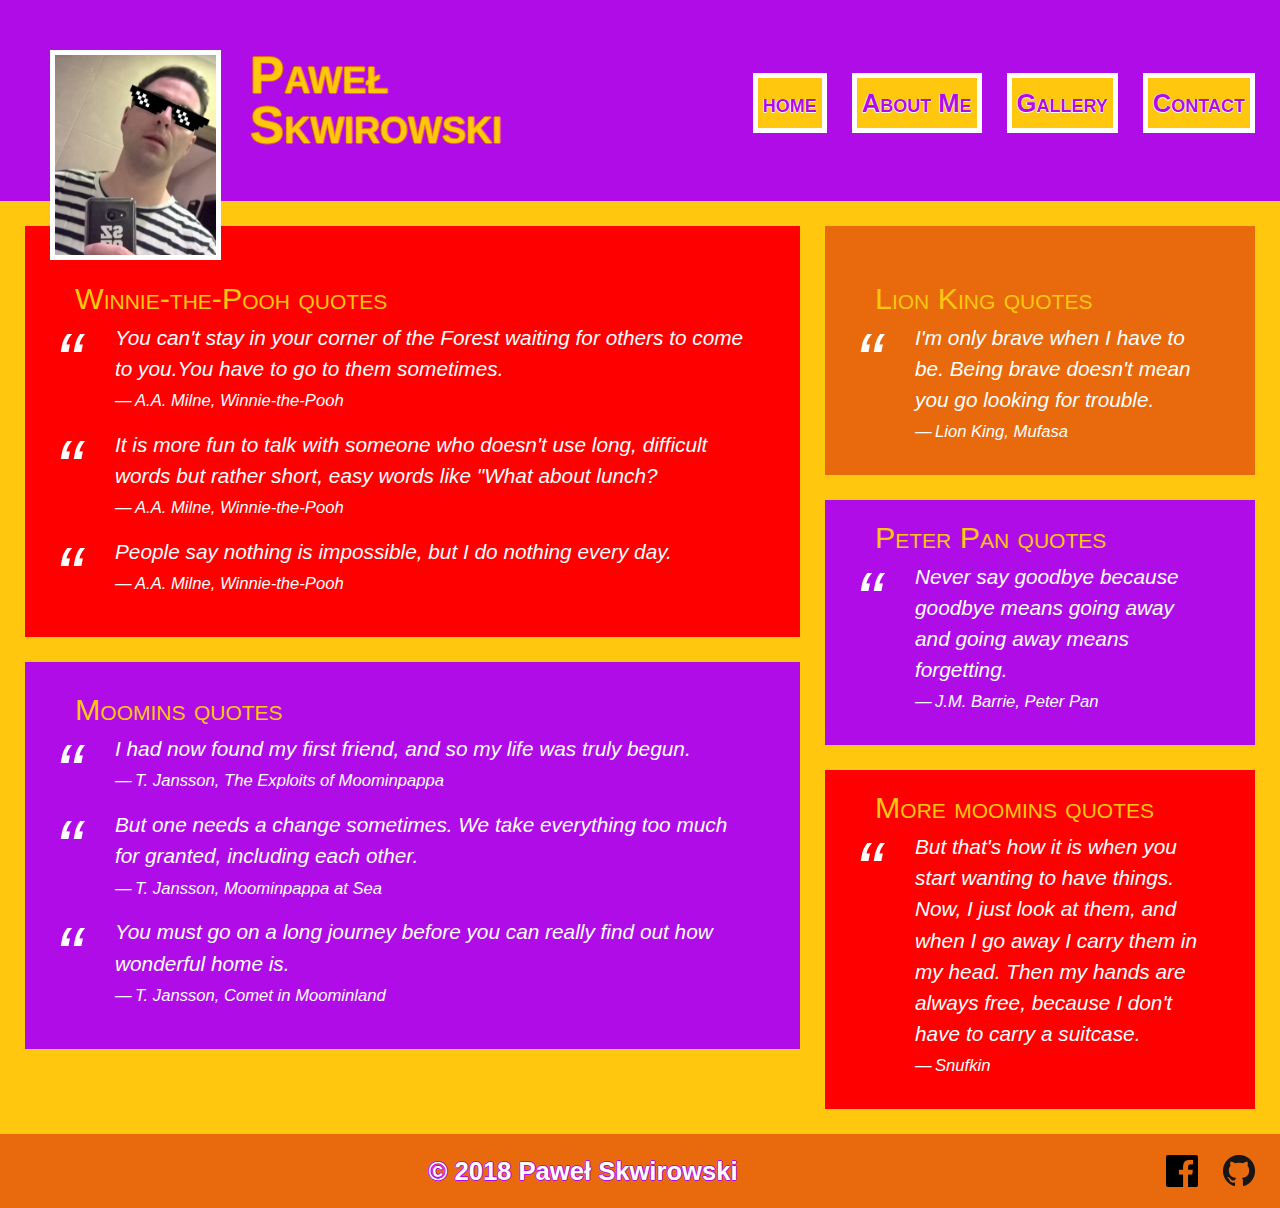
<file: 01 - Static page/index.html>
<!DOCTYPE html>
<html lang="en">
<head>
    <meta charset="UTF-8">
    <title>Welcome to Paul's Site</title>
    <link rel="stylesheet" type="text/css" href="_css/main.css">
</head>
<body>
    <header id="pageHeader">
        <div id="pageBanner"><img src="_images/header.png" alt="Page Banner"></div>
        <h1>Paweł<br>Skwirowski</h1>
        <nav id="mainNav">
            <h2>Site navigation</h2>
            <ul>
                <li><a href="contact.html">Contact</a></li>
                <li><a href="gallery.html">Gallery</a></li>
                <li><a href="about_me.html">About Me</a></li>
                <li><a href="index.html">home</a></li>
            </ul>
        </nav>
    </header>

    <main>
        <section id="content">
            <div>
                <h2>Winnie-the-Pooh quotes</h2>
                    <blockquote>You can't stay in your corner of the Forest waiting for others to come to you.You have to go to them sometimes.
                        <cite class="author">A.A. Milne, Winnie-the-Pooh</cite>
                    </blockquote>
                    <blockquote>It is more fun to talk with someone who doesn't use long, difficult words but rather short, easy words like "What about lunch?
                        <cite class="author">A.A. Milne, Winnie-the-Pooh</cite>
                    </blockquote>
                    <blockquote>People say nothing is impossible, but I do nothing every day.
                        <cite class="author">A.A. Milne, Winnie-the-Pooh</cite>
                    </blockquote>
            </div>
            <div>
                <h2>Moomins quotes</h2>
                    <blockquote>I had now found my first friend, and so my life was truly begun.
                        <cite class="author">T. Jansson, The Exploits of Moominpappa</cite>
                    </blockquote>
                    <blockquote>But one needs a change sometimes. We take everything too much for granted, including each other.
                        <cite class="author">T. Jansson, Moominpappa at Sea</cite>
                    </blockquote>
                    <blockquote>You must go on a long journey before you can really find out how wonderful home is.
                        <cite class="author">T. Jansson, Comet in Moominland</cite>
                    </blockquote>
            </div>
        </section>
    </main>
    <aside>
        <section id="preview">
            <div>
                <h2>Lion King quotes</h2>
                    <blockquote>I'm only brave when I have to be. Being brave doesn't mean you go looking for trouble.
                        <cite class="author">Lion King, Mufasa</cite>
                    </blockquote>
            </div>
            <div>
                <h2>Peter Pan quotes</h2>
                <blockquote>Never say goodbye because goodbye means going away and going away means forgetting.
                    <cite class="author">J.M. Barrie, Peter Pan</cite>
                </blockquote>
            </div>
            <div>
                <h2>More moomins quotes</h2>
                <blockquote>But that's how it is when you start wanting to have things. Now, I just look at them, and when I go away I carry them in my head. Then my hands are always free, because I don't have to carry a suitcase.
                    <cite class="author">Snufkin</cite>
                </blockquote>
            </div>
        </section>
    </aside>
    <footer id="pageFooter">
        <a target="_blank" href="https://github.com/skwirowski"></a>
        <a target="_blank" href="https://www.facebook.com/"></a>
        <p class="notice">&copy; 2018 Paweł Skwirowski</p>
    </footer>

</body>
</html>
</file>
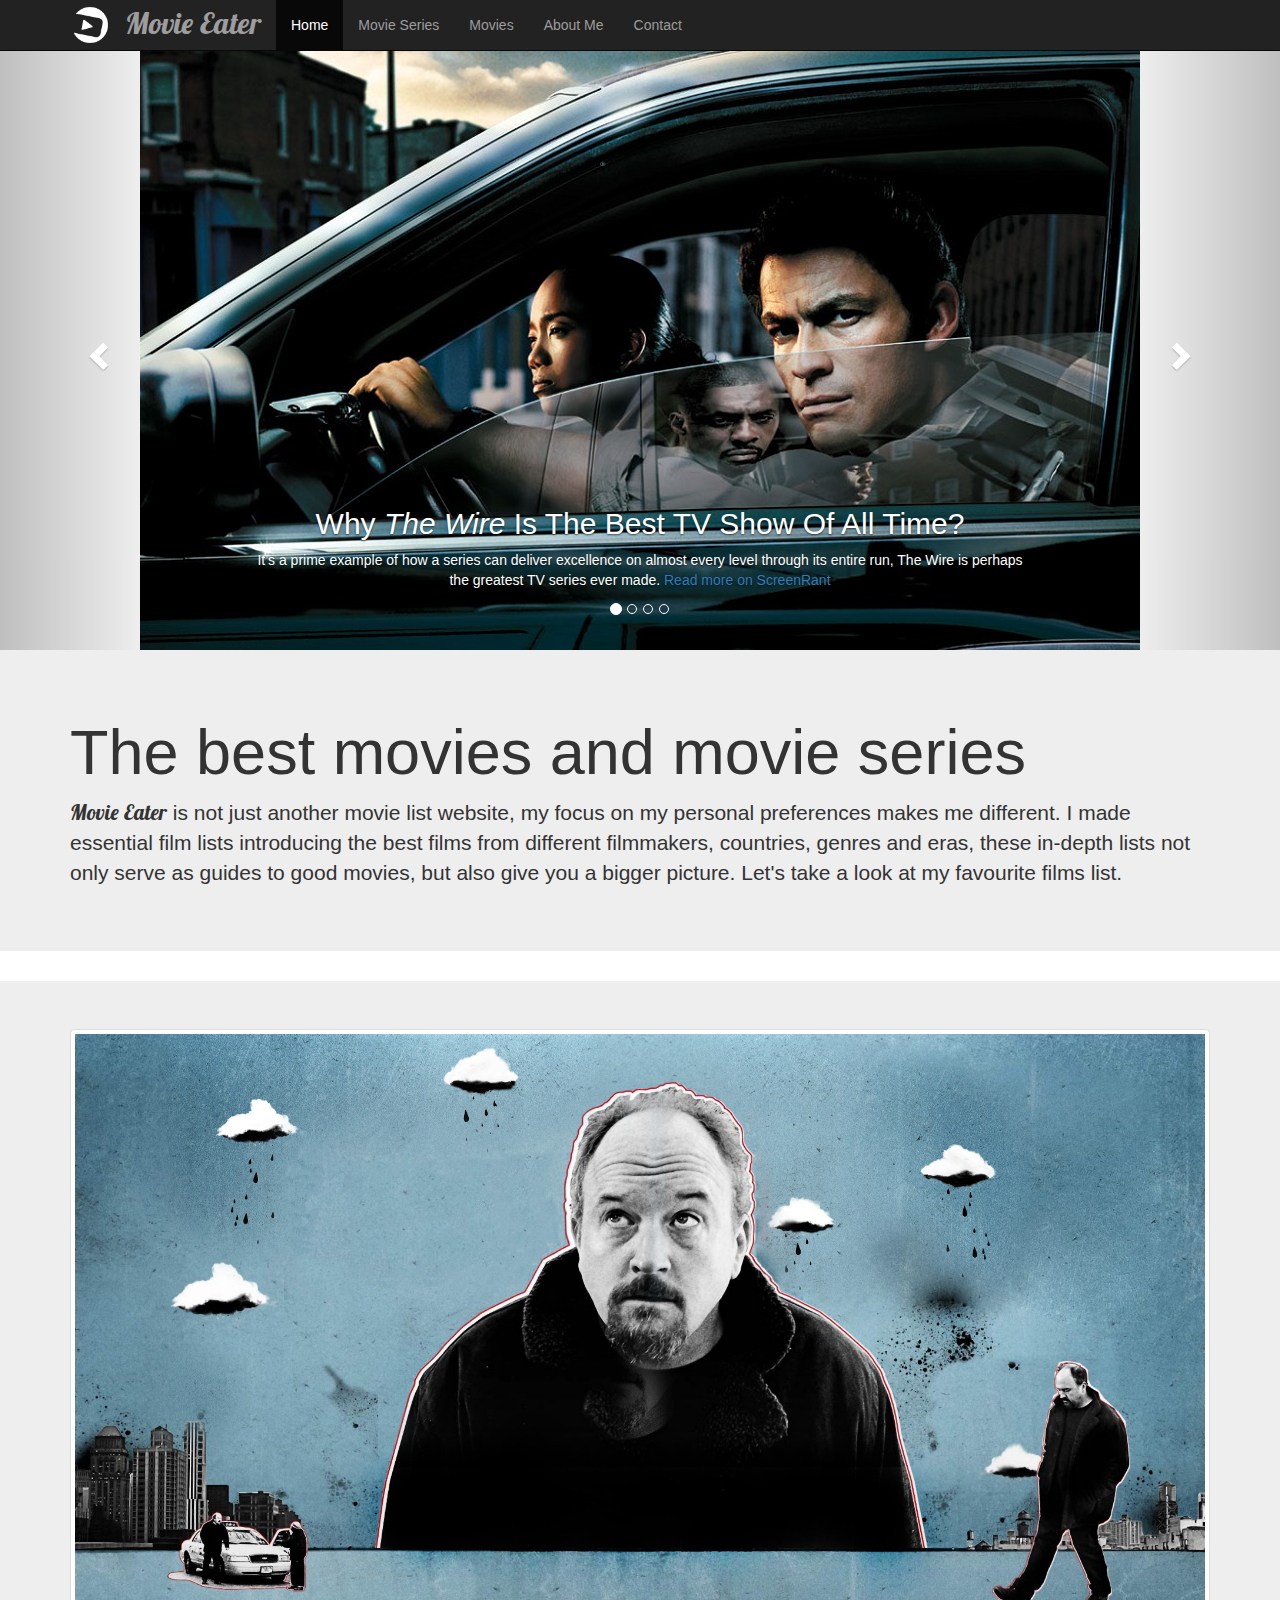
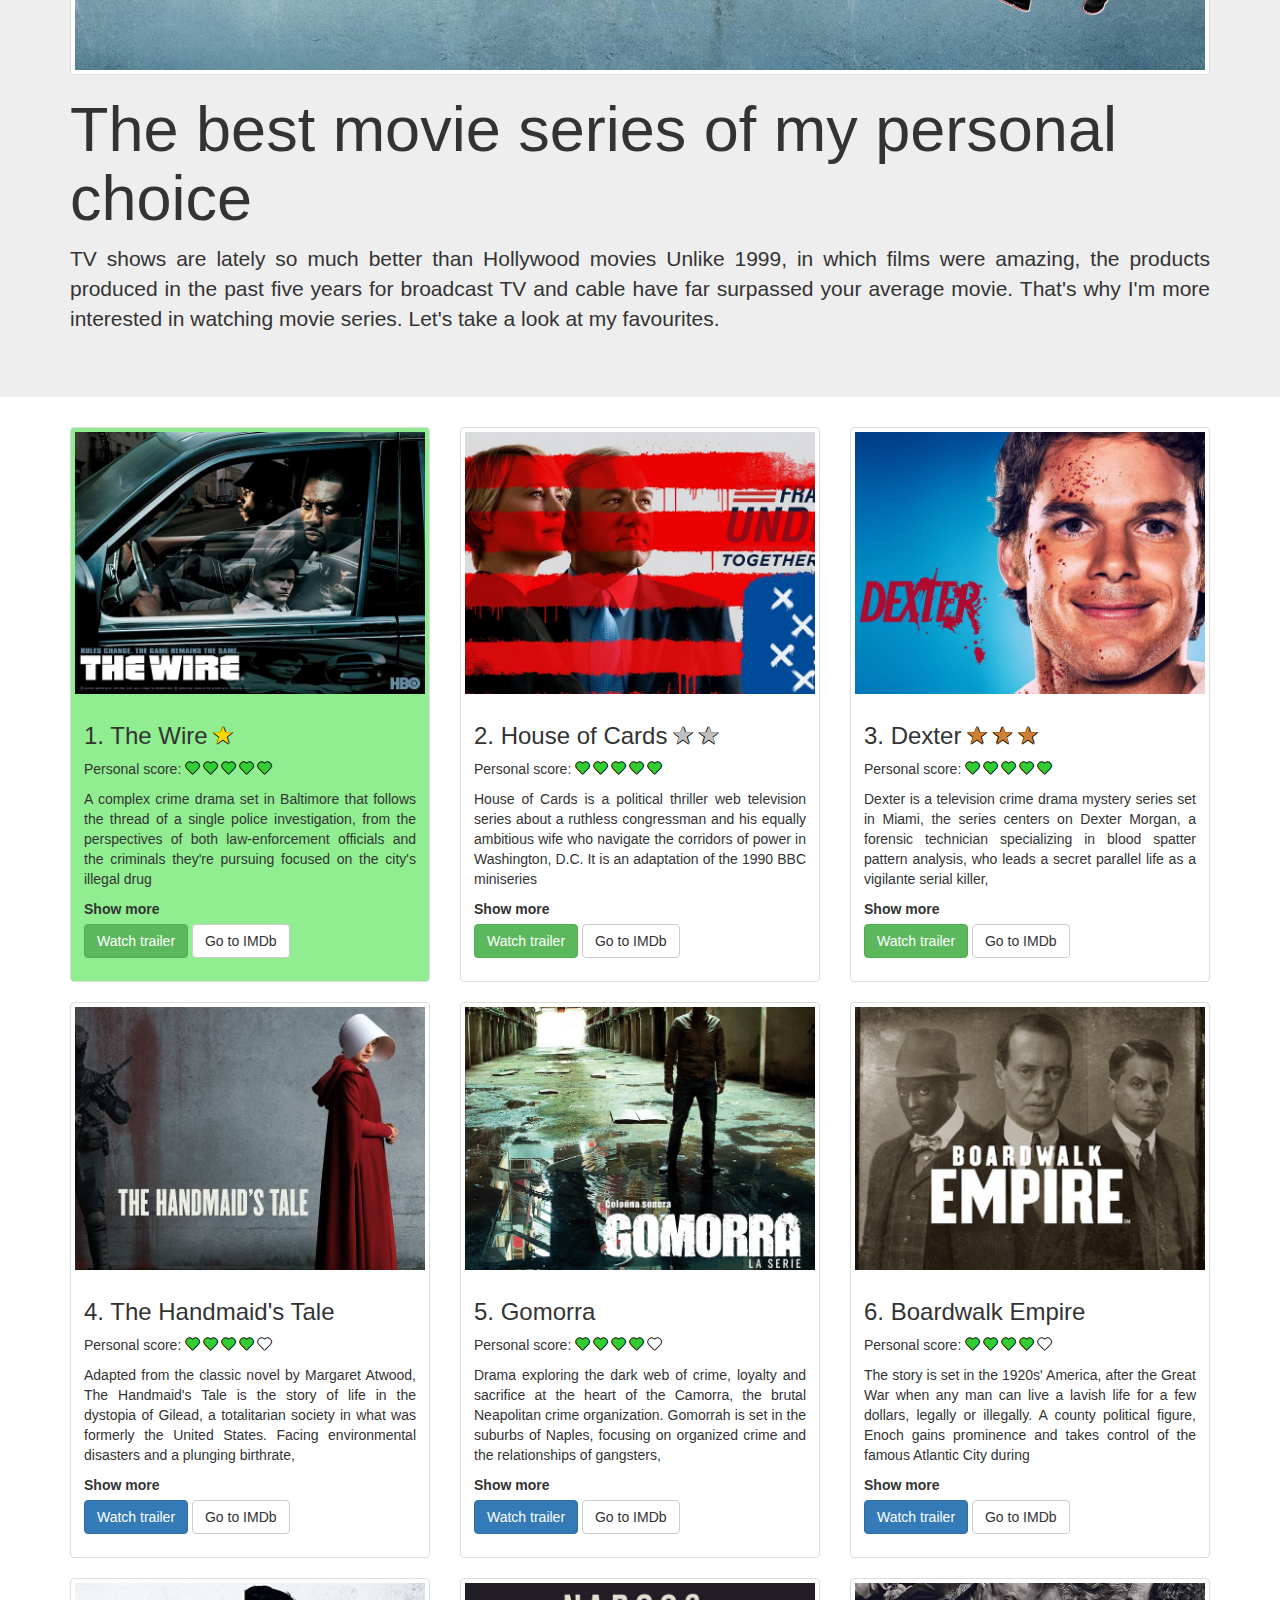
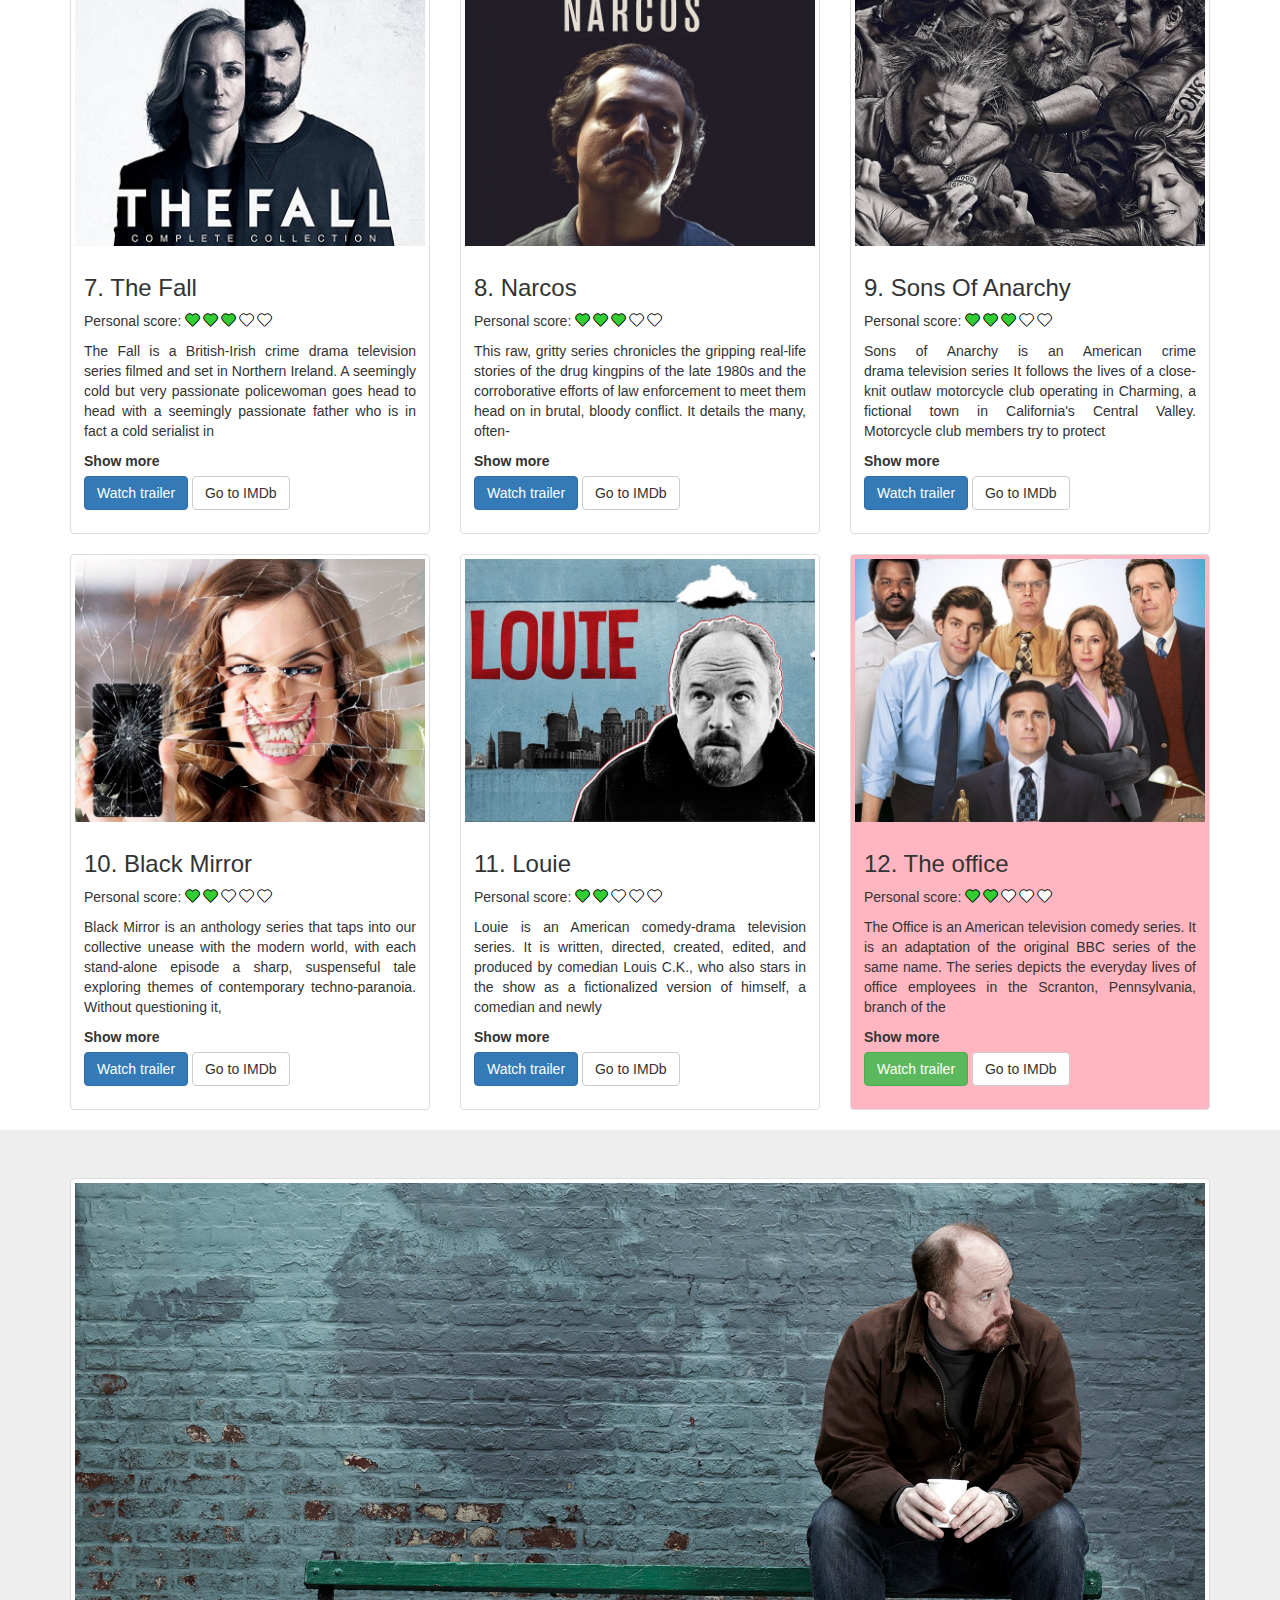
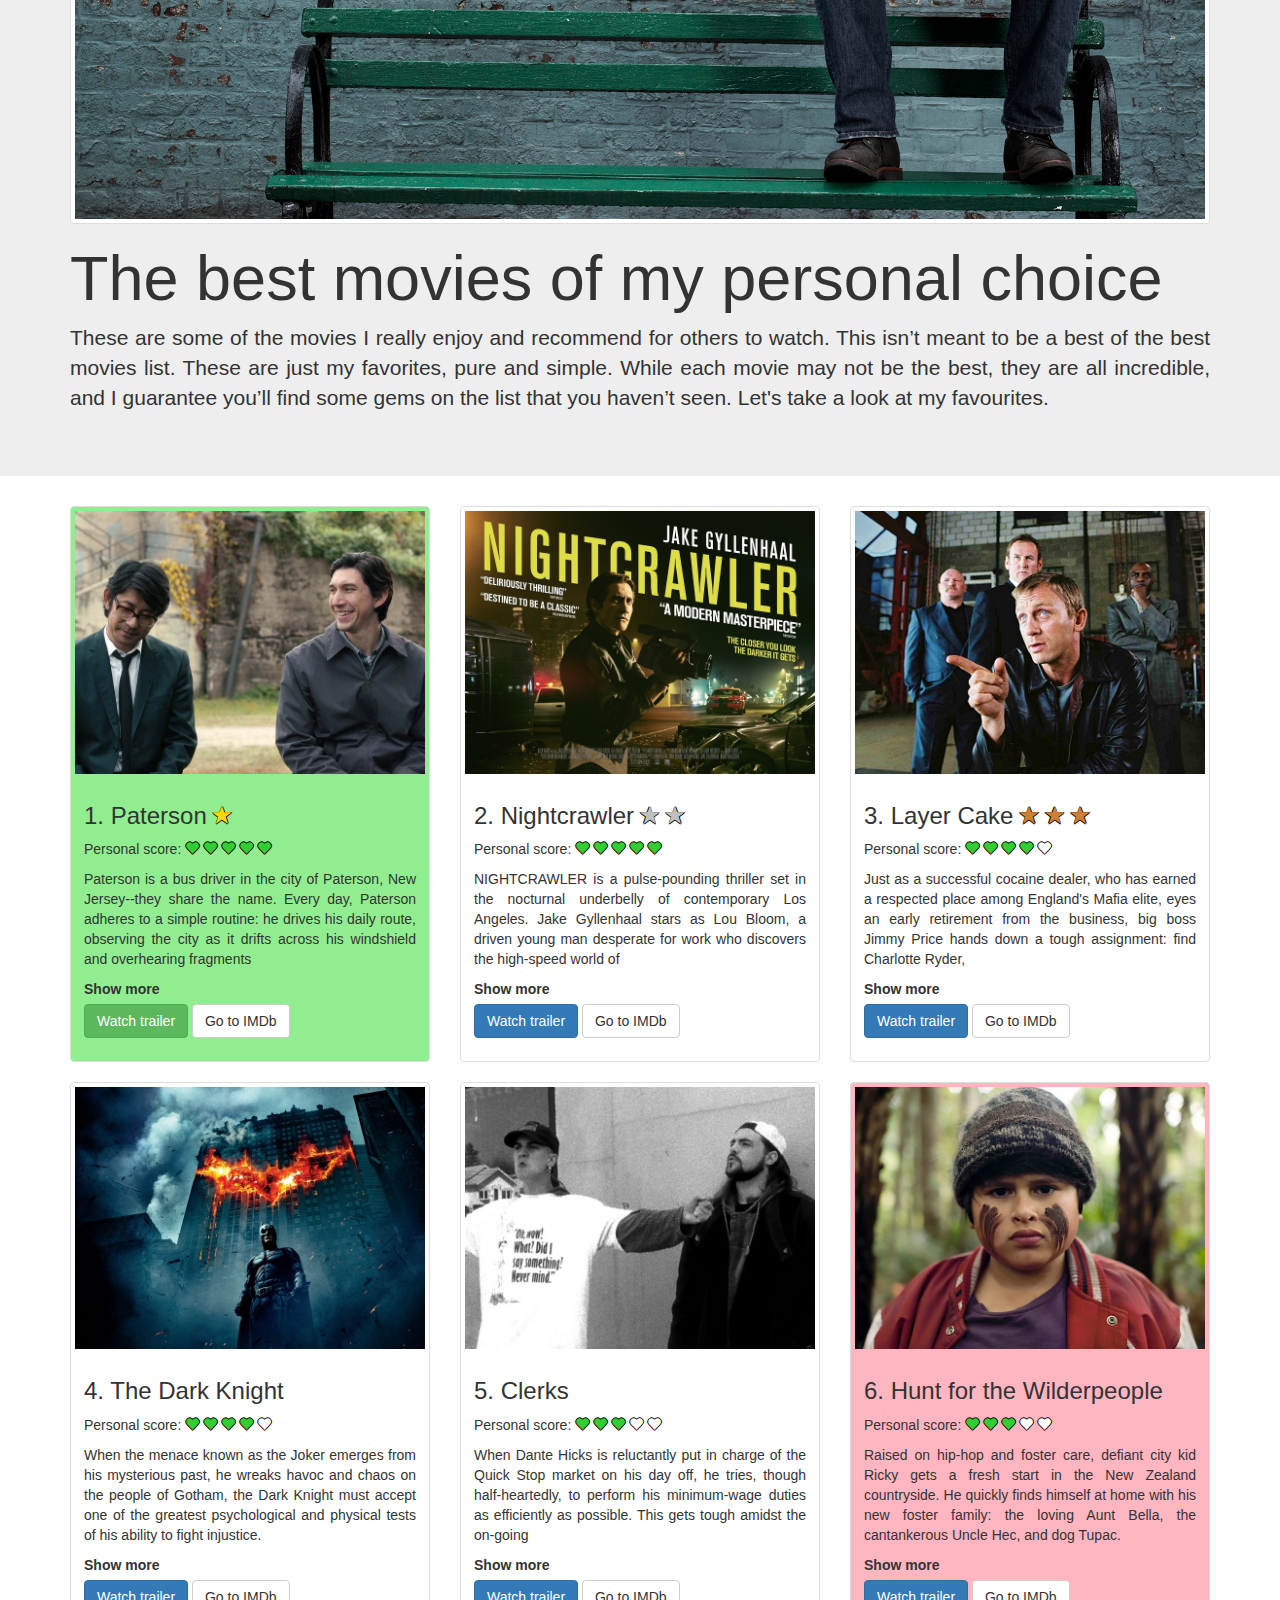
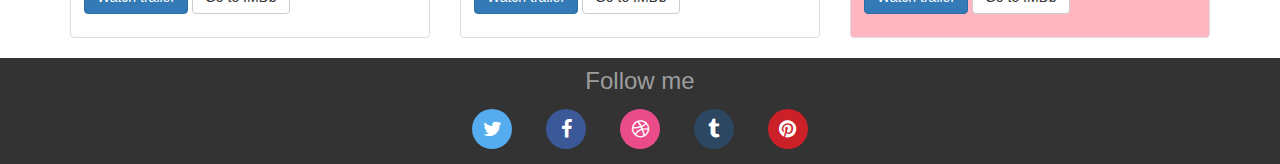
<file: 02 - Bootstrap page/index.html>
<!DOCTYPE html>
<html lang="en">
<head>
    <meta charset="UTF-8">
    <title>Movie Eater</title>
    <!-- Latest compiled and minified CSS Bootstrap v3.3.7 -->
    <link rel="stylesheet" href="https://cdnjs.cloudflare.com/ajax/libs/font-awesome/4.7.0/css/font-awesome.min.css">
    <link rel="stylesheet" href="https://maxcdn.bootstrapcdn.com/bootstrap/3.3.7/css/bootstrap.min.css"
          integrity="sha384-BVYiiSIFeK1dGmJRAkycuHAHRg32OmUcww7on3RYdg4Va+PmSTsz/K68vbdEjh4u" crossorigin="anonymous">
    <link rel="stylesheet" href="_css/main.css">
    <meta name="viewport" content="width=device-width, initial-scale=1, maximum-scale=1">
    <link href="_css/fonts.css" rel="stylesheet" type="text/css" media="all">
</head>
<body data-spy="scroll" data-target="#main-navigation">

<!--NAVIGATION-->

        <nav class="navbar navbar-inverse navbar-fixed-top" id="main-navigation">
        <div class="container">
            <div class="navbar-header">
                <a href="index.html" class="navbar-brand"><img src="_images/brand-logo.png"><span>Movie Eater</span></a>
                <button class="navbar-toggle collapsed" data-toggle="collapse" data-target="#menu-dropdown">
                    <span class="icon-bar"></span>
                    <span class="icon-bar"></span>
                    <span class="icon-bar"></span>
                </button>
            </div>
            <div class="collapse navbar-collapse" id="menu-dropdown">
                <ul class="nav navbar-nav">
                    <li class="active"><a href="#home">Home</a></li>
                    <li><a href="#movie-series">Movie Series</a></li>
                    <li><a href="#movies">Movies</a></li>
                    <li><a href="#">About Me</a></li>
                    <li><a href="#">Contact</a></li>
                </ul>
            </div>
        </div>
    </nav>

<!------------HOME-------------->

    <!--HEADER-->

    <header id="home">
        <!--CAROUSEL-->
        <div id="header-carousel" class="carousel slide" data-ride="carousel">
            <!-- Indicators -->
            <ol class="carousel-indicators">
                <li data-target="#header-carousel" data-slide-to="0" class="active"></li>
                <li data-target="#header-carousel" data-slide-to="1"></li>
                <li data-target="#header-carousel" data-slide-to="2"></li>
                <li data-target="#header-carousel" data-slide-to="3"></li>
            </ol>

            <!-- Wrapper for slides -->
            <div class="carousel-inner" role="listbox">
                <div class="item active">
                    <img src="_images/mobile-series-background-the-wire.jpg" alt="..." class="visible-xs">
                    <img src="_images/mobile-series-background-the-wire-sm.jpg" alt="..." class="visible-sm">
                    <img src="_images/mobile-series-background-the-wire-md.jpg" alt="..." class="hidden-xs hidden-sm">
                    <div class="carousel-caption">
                        <h2>Why <em>The Wire</em> Is The Best TV Show Of All Time?</h2>
                        <p> It’s a prime example of how a series can deliver excellence on almost every level through
                            its entire run, The Wire is perhaps the greatest TV series ever made.
                            <a  href="https://screenrant.com/the-wire-est-tv-show-all-time/" title="Go to screenrant.com">
                                Read more on ScreenRant</a>
                        </p>
                    </div>
                </div>
                <div class="item">
                    <img src="_images/mobile-series-background-the-handmaids-tale.jpg" alt="..." class="visible-xs">
                    <img src="_images/mobile-series-background-the-handmaids-tale-sm.jpg" alt="..." class="visible-sm">
                    <img src="_images/mobile-series-background-the-handmaids-tale-md.jpg" alt="..." class="hidden-xs hidden-sm">
                    <div class="carousel-caption">
                        <h2><em>The Handmaid's Tale</em> Is Shocking & Uncomfortable To Watch</h2>
                        <p> That’s Exactly Why You Need To See It
                            <a  href="https://www.scoopwhoop.com/the-handmaids-tale-is-a-must-watch/#.mskte6cv6" title="Go to scoopwhoop.com">
                                Read more on ScoopWhoop</a>
                        </p>
                    </div>
                </div>
                <div class="item">
                    <img src="_images/mobile-series-background-house-of-cards.jpg" alt="..." class="visible-xs">
                    <img src="_images/mobile-series-background-house-of-cards-sm.jpg" alt="..." class="visible-sm">
                    <img src="_images/mobile-series-background-house-of-cards-md.jpg" alt="..." class="hidden-xs hidden-sm">
                    <div class="carousel-caption">
                        <h2><em>House of Cards</em> Ruthless Pragmatism</h2>
                        <p> His character may be fictional but his philosophy isn't
                            <a  href="https://www.theatlantic.com/politics/archive/2014/02/frank-underwood-and-a-brief-history-of-ruthless-pragmatism/439893/" title="Go to theatlantic.com">
                                Read more on TheAtlantic</a>
                        </p>
                    </div>
                </div>
                <div class="item">
                    <img src="_images/mobile-series-background-black-mirror.jpg" alt="..." class="visible-xs">
                    <img src="_images/mobile-series-background-black-mirror-sm.jpg" alt="..." class="visible-sm">
                    <img src="_images/mobile-series-background-black-mirror-md.jpg" alt="..." class="hidden-xs hidden-sm">
                    <div class="carousel-caption">
                        <h2><em>Black Mirror</em> from Eerie to Horrifying</h2>
                        <p> Some episodes will just shake your worldview. Others will
                            <a  href="https://www.thewrap.com/13-black-mirror-episodes-ranked-from-least-to-most-terrifying-photos/" title="Go to thewrap.com">
                                Read more on TheWrap</a>
                        </p>
                    </div>
                </div>
            </div>

            <!-- Controls -->
            <a class="left carousel-control" href="#header-carousel" role="button" data-slide="prev">
                <span class="glyphicon glyphicon-chevron-left" aria-hidden="true"></span>
                <span class="sr-only">Previous</span>
            </a>
            <a class="right carousel-control" href="#header-carousel" role="button" data-slide="next">
                <span class="glyphicon glyphicon-chevron-right" aria-hidden="true"></span>
                <span class="sr-only">Next</span>
            </a>
        </div>

        <!--JUMBOTRON-->
        <div class="jumbotron header">
            <div class="container">
                <h1>The best movies and movie series</h1>
                <p> <span>Movie Eater</span> is not just another movie list website, my focus on my personal preferences
                    makes me different. I made essential film lists introducing the best films from different
                    filmmakers, countries, genres and eras, these in-depth lists not only serve as guides to good movies,
                    but also give you a bigger picture. Let's take a look at my favourite films list.

                    </p>
            </div>
        </div>
    </header>

<!--------MOVIE SERIES---------->

    <article id="movie-series">
        <!--JUMBOTRON-->
        <div class="jumbotron series-content">
            <div class="container">
                <img src="_images/series-jumbotron-louie.jpg" class="img-responsive thumbnail">
                <h1>The best movie series of my personal choice</h1>
                <p> TV shows are lately so much better than Hollywood movies Unlike 1999, in which films were amazing,
                    the products produced in the past five years for broadcast TV and cable have far surpassed your average movie.
                    That's why I'm more interested in watching movie series. Let's take a look at my favourites.
                </p>
            </div>
        </div>
        <div class="container container-series">
            <div class="row">
                <!--GOLD #1-->
                <div class="gold col-sm-6 col-md-4">
                    <div class="thumbnail">
                        <img src="_images/series-thumbnail-the-wire.jpeg" alt="...">
                        <div class="caption">
                            <h3>1. The Wire
                                <span class="glyphicon glyphicon-star"></span>
                            </h3>
                            <p>Personal score:
                                <span class="glyphicon glyphicon-heart"></span>
                                <span class="glyphicon glyphicon-heart"></span>
                                <span class="glyphicon glyphicon-heart"></span>
                                <span class="glyphicon glyphicon-heart"></span>
                                <span class="glyphicon glyphicon-heart"></span>
                            </p>
                            <div>
                                <input type="checkbox" class="read-more-state" id="post-1" />
                                <p class="read-more-wrap">
                                    A complex crime drama set in Baltimore that follows the thread of a single police
                                    investigation, from the perspectives of both law-enforcement officials and the criminals
                                    they're pursuing focused on the city's illegal drug
                                    <span class="read-more-target">
                                        trade in the first series before expanding in scope
                                        for the second to include corruption on the waterfront.
                                    </span>
                                </p>
                                <label for="post-1" class="read-more-trigger"></label>
                            </div>
                            <p> <button class="btn btn-success" role="button" data-toggle="modal" data-target="#seriesGoldModal">Watch trailer</button>
                                <a href="http://www.imdb.com/title/tt0306414/?ref_=nv_sr_1" class="btn btn-default" role="button">Go to IMDb</a></p>
                        </div>
                    </div>
                </div>
                <!--SILVER #2-->
                <div class="silver col-sm-6 col-md-4">
                    <div class="thumbnail">
                        <img src="_images/series-thumbnail-house-of-cards.jpeg" alt="...">
                        <div class="caption">
                            <h3>2. House of Cards
                                <span class="glyphicon glyphicon-star"></span>
                                <span class="glyphicon glyphicon-star"></span>
                            </h3>
                            <p>Personal score:
                                <span class="glyphicon glyphicon-heart"></span>
                                <span class="glyphicon glyphicon-heart"></span>
                                <span class="glyphicon glyphicon-heart"></span>
                                <span class="glyphicon glyphicon-heart"></span>
                                <span class="glyphicon glyphicon-heart"></span>
                            </p>
                            <div>
                                <input type="checkbox" class="read-more-state" id="post-2" />
                                <p class="read-more-wrap">
                                    House of Cards is a political thriller web television series about a ruthless
                                    congressman and his equally ambitious wife who navigate the corridors of power in
                                    Washington, D.C. It is an adaptation of the 1990 BBC miniseries
                                    <span class="read-more-target">
                                        of the same name, based on the novel by Michael Dobbs.
                                    </span>
                                </p>
                                <label for="post-2" class="read-more-trigger"></label>
                            </div>
                            <p> <button class="btn btn-success" role="button" data-toggle="modal" data-target="#seriesSilverModal">Watch trailer</button>
                                <a href="http://www.imdb.com/title/tt1856010/?ref_=nv_sr_2" class="btn btn-default" role="button">Go to IMDb</a></p>
                        </div>
                    </div>
                </div>
                <!--CLEARFIX SM-->
                <div class="clearfix visible-sm "></div>
                <!--BRONZE #3-->
                <div class="bronze col-sm-6 col-md-4">
                    <div class="thumbnail">
                        <img src="_images/series-thumbnail-dexter.jpg" alt="...">
                        <div class="caption">
                            <h3>3. Dexter
                                <span class="glyphicon glyphicon-star"></span>
                                <span class="glyphicon glyphicon-star"></span>
                                <span class="glyphicon glyphicon-star"></span>
                            </h3>
                            <p>Personal score:
                                <span class="glyphicon glyphicon-heart"></span>
                                <span class="glyphicon glyphicon-heart"></span>
                                <span class="glyphicon glyphicon-heart"></span>
                                <span class="glyphicon glyphicon-heart"></span>
                                <span class="glyphicon glyphicon-heart"></span>
                            </p>
                            <div>
                                <input type="checkbox" class="read-more-state" id="post-3" />
                                <p class="read-more-wrap">
                                    Dexter is a television crime drama mystery series set in Miami, the series centers on
                                    Dexter Morgan, a forensic technician specializing in blood spatter pattern analysis, who
                                    leads a secret parallel life as a vigilante serial killer,
                                    <span class="read-more-target">
                                        hunting down murderers who have slipped through the cracks of the justice
                                        system. The show's first season was derived from the novel Darkly Dreaming
                                        Dexter by Jeff Lindsay.
                                    </span>
                                </p>
                                <label for="post-3" class="read-more-trigger"></label>
                            </div>
                            <p> <button class="btn btn-success" role="button" data-toggle="modal" data-target="#seriesBronzeModal">Watch trailer</button>
                                <a href="http://www.imdb.com/title/tt0773262/?ref_=nv_sr_1" class="btn btn-default" role="button">Go to IMDb</a></p>
                        </div>
                    </div>
                </div>
                <!--CLEARFIX MD & LG-->
                <div class="clearfix visible-md visible-lg"></div>
                <!--PLACE NR #4-->
                <div class="fourth col-sm-6 col-md-4">
                    <div class="thumbnail">
                        <img src="_images/series-thumbnail-handmaids-tale.jpg" alt="...">
                        <div class="caption">
                            <h3>4. The Handmaid's Tale</h3>
                            <p>Personal score:
                                <span class="glyphicon glyphicon-heart"></span>
                                <span class="glyphicon glyphicon-heart"></span>
                                <span class="glyphicon glyphicon-heart"></span>
                                <span class="glyphicon glyphicon-heart"></span>
                                <span class="glyphicon glyphicon-heart"></span>
                            </p>
                            <div>
                                <input type="checkbox" class="read-more-state" id="post-4" />
                                <p class="read-more-wrap">
                                    Adapted from the classic novel by Margaret Atwood, The Handmaid's Tale is the story of
                                    life in the dystopia of Gilead, a totalitarian society in what was formerly the United
                                    States. Facing environmental disasters and a plunging birthrate,
                                    <span class="read-more-target">
                                        Gilead is ruled by a twisted fundamentalism in its militarized "return to traditional values".
                                    </span>
                                </p>
                                <label for="post-4" class="read-more-trigger"></label>
                            </div>
                            <p> <a href="#" class="btn btn-primary" role="button">Watch trailer</a>
                                <a href="http://www.imdb.com/title/tt5834204/?ref_=nv_sr_1" class="btn btn-default" role="button">Go to IMDb</a></p>
                        </div>
                    </div>
                </div>
                <!--CLEARFIX SM-->
                <div class="clearfix visible-sm "></div>
                <!--PLACE NR #5-->
                <div class="fifth col-sm-6 col-md-4">
                    <div class="thumbnail">
                        <img src="_images/series-thumbnail-gomorra.jpg" alt="...">
                        <div class="caption">
                            <h3>5. Gomorra</h3>
                            <p>Personal score:
                                <span class="glyphicon glyphicon-heart"></span>
                                <span class="glyphicon glyphicon-heart"></span>
                                <span class="glyphicon glyphicon-heart"></span>
                                <span class="glyphicon glyphicon-heart"></span>
                                <span class="glyphicon glyphicon-heart"></span>
                            </p>
                            <div>
                                <input type="checkbox" class="read-more-state" id="post-5" />
                                <p class="read-more-wrap">
                                    Drama exploring the dark web of crime, loyalty and sacrifice at the heart of the Camorra,
                                    the brutal Neapolitan crime organization. Gomorrah is set in the suburbs of Naples,
                                    focusing on organized crime and the relationships of gangsters,
                                    <span class="read-more-target">
                                        drug dealers, and ordinary people. Gomorrah depicts street-level crime and its
                                        hierarchical organization from the pavement up to the office chair.
                                    </span>
                                </p>
                                <label for="post-5" class="read-more-trigger"></label>
                            </div>
                            <p> <a href="#" class="btn btn-primary" role="button">Watch trailer</a>
                                <a href="https://www.imdb.com/title/tt2049116/?ref_=nv_sr_1" class="btn btn-default" role="button">Go to IMDb</a></p>
                        </div>
                    </div>
                </div>
                <!--PLACE NR #6-->
                <div class="sixth col-sm-6 col-md-4">
                    <div class="thumbnail">
                        <img src="_images/series-thumbnail-boardwalk-empire.jpg" alt="...">
                        <div class="caption">
                            <h3>6. Boardwalk Empire</h3>
                            <p>Personal score:
                                <span class="glyphicon glyphicon-heart"></span>
                                <span class="glyphicon glyphicon-heart"></span>
                                <span class="glyphicon glyphicon-heart"></span>
                                <span class="glyphicon glyphicon-heart"></span>
                                <span class="glyphicon glyphicon-heart"></span>
                            </p>
                            <div>
                                <input type="checkbox" class="read-more-state" id="post-6" />
                                <p class="read-more-wrap">
                                    The story is set in the 1920s' America, after the Great War when any man can live a
                                    lavish life for a few dollars, legally or illegally. A county political figure, Enoch
                                    gains prominence and takes control of the famous Atlantic City during
                                    <span class="read-more-target">
                                        the Prohibition period when the Wall Street sees a boom, women get the right to
                                        vote, radio makes its way into the market in the changing times.
                                    </span>
                                </p>
                                <label for="post-6" class="read-more-trigger"></label>
                            </div>
                            <p> <a href="#" class="btn btn-primary" role="button">Watch trailer</a>
                                <a href="https://www.imdb.com/title/tt0979432/?ref_=nv_sr_2" class="btn btn-default" role="button">Go to IMDb</a></p>
                        </div>
                    </div>
                </div>
                <!--CLEARFIX SM-->
                <div class="clearfix visible-sm "></div>
                <!--CLEARFIX MD & LG-->
                <div class="clearfix visible-md visible-lg"></div>
                <!--PLACE NR #7-->
                <div class="seventh col-sm-6 col-md-4">
                    <div class="thumbnail">
                        <img src="_images/series-thumbnail-the-fall.jpg" alt="...">
                        <div class="caption">
                            <h3>7. The Fall</h3>
                            <p>Personal score:
                                <span class="glyphicon glyphicon-heart"></span>
                                <span class="glyphicon glyphicon-heart"></span>
                                <span class="glyphicon glyphicon-heart"></span>
                                <span class="glyphicon glyphicon-heart"></span>
                                <span class="glyphicon glyphicon-heart"></span>
                            </p>
                            <div>
                                <input type="checkbox" class="read-more-state" id="post-7" />
                                <p class="read-more-wrap">
                                    The Fall is a British-Irish crime drama television series filmed and set in Northern
                                    Ireland. A seemingly cold but very passionate policewoman goes head to head with a seemingly
                                    passionate father who is in fact a cold serialist in
                                    <span class="read-more-target">
                                        this procedural out of Belfast. The only thing they share is their common complexity.
                                    </span>
                                </p>
                                <label for="post-7" class="read-more-trigger"></label>
                            </div>
                            <p> <a href="#" class="btn btn-primary" role="button">Watch trailer</a>
                                <a href="http://www.imdb.com/title/tt2294189/?ref_=nv_sr_1" class="btn btn-default" role="button">Go to IMDb</a></p>
                        </div>
                    </div>
                </div>
                <!--PLACE NR #8-->
                <div class="eighth col-sm-6 col-md-4">
                    <div class="thumbnail">
                        <img src="_images/series-thumbnail-narcos.jpg" alt="...">
                        <div class="caption">
                            <h3>8. Narcos</h3>
                            <p>Personal score:
                                <span class="glyphicon glyphicon-heart"></span>
                                <span class="glyphicon glyphicon-heart"></span>
                                <span class="glyphicon glyphicon-heart"></span>
                                <span class="glyphicon glyphicon-heart"></span>
                                <span class="glyphicon glyphicon-heart"></span>
                            </p>
                            <div>
                                <input type="checkbox" class="read-more-state" id="post-8" />
                                <p class="read-more-wrap">
                                    This raw, gritty series chronicles the gripping real-life stories of the drug kingpins
                                    of the late 1980s and the corroborative efforts of law enforcement to meet them head on
                                    in brutal, bloody conflict. It details the many, often-
                                    <span class="read-more-target">
                                        conflicting forces - legal, political, police, military and civilian - that clash in the
                                        effort to control cocaine, one of the world's most valuable commodities.
                                    </span>
                                </p>
                                <label for="post-8" class="read-more-trigger"></label>
                            </div>
                            <p> <a href="#" class="btn btn-primary" role="button">Watch trailer</a>
                                <a href="http://www.imdb.com/title/tt2707408/?ref_=nv_sr_1" class="btn btn-default" role="button">Go to IMDb</a></p>
                        </div>
                    </div>
                </div>
                <!--CLEARFIX SM-->
                <div class="clearfix visible-sm "></div>
                <!--PLACE NR #9-->
                <div class="ninth col-sm-6 col-md-4">
                    <div class="thumbnail">
                        <img src="_images/series-thumbnail-sons-of-anarchy.jpg" alt="...">
                        <div class="caption">
                            <h3>9. Sons Of Anarchy</h3>
                            <p>Personal score:
                                <span class="glyphicon glyphicon-heart"></span>
                                <span class="glyphicon glyphicon-heart"></span>
                                <span class="glyphicon glyphicon-heart"></span>
                                <span class="glyphicon glyphicon-heart"></span>
                                <span class="glyphicon glyphicon-heart"></span>
                            </p>
                            <div>
                                <input type="checkbox" class="read-more-state" id="post-9" />
                                <p class="read-more-wrap">
                                    Sons of Anarchy is an American crime drama television series It follows the lives of a
                                    close-knit outlaw motorcycle club operating in Charming, a fictional town in California's
                                    Central Valley.  Motorcycle club members try to protect
                                    <span class="read-more-target">
                                        their hometown from drug dealers and rapacious developers while running guns
                                        themselves. The series explores vigilantism, government corruption and racism,
                                        and depicts an outlaw motorcycle club as an analogy for human transformation.
                                    </span>
                                </p>
                                <label for="post-9" class="read-more-trigger"></label>
                            </div>
                            <p> <a href="#" class="btn btn-primary" role="button">Watch trailer</a>
                                <a href="http://www.imdb.com/title/tt1124373/?ref_=nv_sr_1" class="btn btn-default" role="button">Go to IMDb</a></p>
                        </div>
                    </div>
                </div>
                <!--CLEARFIX MD & LG-->
                <div class="clearfix visible-md visible-lg"></div>
                <!--PLACE NR #10-->
                <div class="tenth col-sm-6 col-md-4">
                    <div class="thumbnail">
                        <img src="_images/series-thumbnail-black-mirror.jpg" alt="...">
                        <div class="caption">
                            <h3>10. Black Mirror</h3>
                            <p>Personal score:
                                <span class="glyphicon glyphicon-heart"></span>
                                <span class="glyphicon glyphicon-heart"></span>
                                <span class="glyphicon glyphicon-heart"></span>
                                <span class="glyphicon glyphicon-heart"></span>
                                <span class="glyphicon glyphicon-heart"></span>
                            </p>
                            <div>
                                <input type="checkbox" class="read-more-state" id="post-10" />
                                <p class="read-more-wrap">
                                    Black Mirror is an anthology series that taps into our collective unease with the modern
                                    world, with each stand-alone episode a sharp, suspenseful tale exploring themes of
                                    contemporary techno-paranoia. Without questioning it,
                                    <span class="read-more-target">
                                        technology has transformed all aspects of our lives; in every home; on every
                                        desk; in every palm - a plasma screen; a monitor; a Smartphone -- a Black Mirror
                                        reflecting our 21st Century existence back at us.
                                    </span>
                                </p>
                                <label for="post-10" class="read-more-trigger"></label>
                            </div>
                            <p> <a href="#" class="btn btn-primary" role="button">Watch trailer</a>
                                <a href="http://www.imdb.com/title/tt2085059/?ref_=tt_mv_close" class="btn btn-default" role="button">Go to IMDb</a></p>
                        </div>
                    </div>
                </div>
                <!--CLEARFIX SM-->
                <div class="clearfix visible-sm "></div>
                <!--PLACE NR #11-->
                <div class="eleventh col-sm-6 col-md-4">
                    <div class="thumbnail">
                        <img src="_images/series-thumbnail-louie.jpeg" alt="...">
                        <div class="caption">
                            <h3>11. Louie</h3>
                            <p>Personal score:
                                <span class="glyphicon glyphicon-heart"></span>
                                <span class="glyphicon glyphicon-heart"></span>
                                <span class="glyphicon glyphicon-heart"></span>
                                <span class="glyphicon glyphicon-heart"></span>
                                <span class="glyphicon glyphicon-heart"></span>
                            </p>
                            <div>
                                <input type="checkbox" class="read-more-state" id="post-11" />
                                <p class="read-more-wrap">
                                    Louie is an American comedy-drama television series. It is written, directed, created,
                                    edited, and produced by comedian Louis C.K., who also stars in the show as a fictionalized
                                    version of himself, a comedian and newly
                                    <span class="read-more-target">
                                        divorced father raising his two daughters in New York City. The show has a loose
                                        format atypical for television comedy series, consistingof largely unconnected storylines and
                                        segments that revolve around Louie's life, punctuated by live stand-up performances.
                                    </span>
                                </p>
                                <label for="post-11" class="read-more-trigger"></label>
                            </div>
                            <p> <a href="#" class="btn btn-primary" role="button">Watch trailer</a>
                                <a href="http://www.imdb.com/title/tt1492966/?ref_=nv_sr_2" class="btn btn-default" role="button">Go to IMDb</a></p>
                        </div>
                    </div>
                </div>
                <!--PLACE NR #12-->
                <div class="twelfth col-sm-6 col-md-4">
                    <div class="thumbnail">
                        <img src="_images/series-thumbnail-the-office.jpg" alt="...">
                        <div class="caption">
                            <h3>12. The office</h3>
                            <p>Personal score:
                                <span class="glyphicon glyphicon-heart"></span>
                                <span class="glyphicon glyphicon-heart"></span>
                                <span class="glyphicon glyphicon-heart"></span>
                                <span class="glyphicon glyphicon-heart"></span>
                                <span class="glyphicon glyphicon-heart"></span>
                            </p>
                            <div>
                                <input type="checkbox" class="read-more-state" id="post-12" />
                                <p class="read-more-wrap">
                                    The Office is an American television comedy series. It is an adaptation of the original
                                    BBC series of the same name. The series depicts the everyday lives of office employees
                                    in the Scranton, Pennsylvania, branch of the
                                    <span class="read-more-target">
                                        fictional Dunder Mifflin Paper Company.
                                To simulate the look of an actual documentary, it is filmed in a single-camera setup,
                                without a studio audience or a laugh track. The show debuted on NBC as a mid-season
                                replacement and ran for nine seasons and 201 episodes.
                                    </span>
                                </p>
                                <label for="post-12" class="read-more-trigger"></label>
                            </div>
                            <p> <button class="btn btn-success" role="button" data-toggle="modal" data-target="#seriesTwelfthModal">Watch trailer</button>
                                <a href="http://www.imdb.com/title/tt0386676/?ref_=nv_sr_1" class="btn btn-default" role="button">Go to IMDb</a></p>
                        </div>
                    </div>
                </div>
            </div>
        </div>
    </article>

<!-----------MOVIES------------->

    <article id="movies">
        <!--JUMBOTRON-->
        <div class="jumbotron movies-content">
            <div class="container">
                <img src="_images/movies-jumbotron-louie.jpg" class="img-responsive thumbnail">
                <h1>The best movies of my personal choice</h1>
                <p> These are some of the movies I really enjoy and recommend for others to watch. This isn’t
                    meant to be a best of the best movies list. These are just my favorites, pure and simple. While each
                    movie may not be the best, they are all incredible, and I guarantee you’ll find some gems on the
                    list that you haven’t seen. Let's take a look at my favourites.
                </p>
            </div>
        </div>
        <div class="container container-movies">
            <div class="row">
                <!--GOLD #1-->
                <div class="gold col-sm-6 col-md-4">
                    <div class="thumbnail">
                        <img src="_images/movies-thumbnail-paterson.jpg" alt="...">
                        <div class="caption">
                            <h3>1. Paterson
                                <span class="glyphicon glyphicon-star"></span>
                            </h3>
                            <p>Personal score:
                                <span class="glyphicon glyphicon-heart"></span>
                                <span class="glyphicon glyphicon-heart"></span>
                                <span class="glyphicon glyphicon-heart"></span>
                                <span class="glyphicon glyphicon-heart"></span>
                                <span class="glyphicon glyphicon-heart"></span>
                            </p>
                            <div>
                                <input type="checkbox" class="read-more-state" id="post-13" />
                                <p class="read-more-wrap">
                                    Paterson is a bus driver in the city of Paterson, New Jersey--they share the name. Every
                                    day, Paterson adheres to a simple routine: he drives his daily route, observing the city
                                    as it drifts across his windshield and overhearing fragments
                                    <span class="read-more-target">
                                        of conversation swirling around him; he writes poetry into a notebook; he
                                        walks his dog; he stops in a bar and drinks exactly one beer; he goes home to
                                        his wife, Laura. By contrast, Laura's world is ever changing. New dreams come
                                        to her almost daily. Paterson loves Laura and she loves him. He supports her
                                        newfound ambitions; she champions his gift for poetry. The film quietly observes
                                        the triumphs and defeats of daily life, along with the poetry evident in its
                                        smallest details.
                                    </span>
                                </p>
                                <label for="post-13" class="read-more-trigger"></label>
                            </div>
                            <p> <button class="btn btn-success" role="button" data-toggle="modal" data-target="#moviesGoldModal">Watch trailer</button>
                                <a href="http://www.imdb.com/title/tt5247022/?ref_=nv_sr_1" class="btn btn-default" role="button">Go to IMDb</a></p>
                        </div>
                    </div>
                </div>
                <!--SILVER #2-->
                <div class="silver col-sm-6 col-md-4">
                    <div class="thumbnail">
                        <img src="_images/movies-thumbnail-nightcrawler.jpg" alt="...">
                        <div class="caption">
                            <h3>2. Nightcrawler
                                <span class="glyphicon glyphicon-star"></span>
                                <span class="glyphicon glyphicon-star"></span>
                            </h3>
                            <p>Personal score:
                                <span class="glyphicon glyphicon-heart"></span>
                                <span class="glyphicon glyphicon-heart"></span>
                                <span class="glyphicon glyphicon-heart"></span>
                                <span class="glyphicon glyphicon-heart"></span>
                                <span class="glyphicon glyphicon-heart"></span>
                            </p>
                            <div>
                                <input type="checkbox" class="read-more-state" id="post-14" />
                                <p class="read-more-wrap">
                                    NIGHTCRAWLER is a pulse-pounding thriller set in the nocturnal underbelly of contemporary
                                    Los Angeles. Jake Gyllenhaal stars as Lou Bloom, a driven young man desperate for work who
                                    discovers the high-speed world of
                                    <span class="read-more-target">
                                        L.A. crime journalism. Finding a group of freelance camera crews who film crashes,
                                        fires, murder and other mayhem, Lou muscles into the cut-throat, dangerous realm of nightcrawling
                                        -- where each police siren wail equals a possible windfall and victims are
                                        converted into dollars and cents. Aided by Rene Russo as Nina, a veteran of the
                                        blood-sport that is local TV news, Lou thrives. In the breakneck, ceaseless
                                        search for footage, he becomes the star of his own story.
                                    </span>
                                </p>
                                <label for="post-14" class="read-more-trigger"></label>
                            </div>
                            <p> <a href="#" class="btn btn-primary" role="button">Watch trailer</a>
                                <a href="http://www.imdb.com/title/tt2872718/?ref_=nv_sr_1" class="btn btn-default" role="button">Go to IMDb</a></p>
                        </div>
                    </div>
                </div>
                <!--CLEARFIX SM-->
                <div class="clearfix visible-sm "></div>
                <!--BRONZE #3-->
                <div class="bronze col-sm-6 col-md-4">
                    <div class="thumbnail">
                        <img src="_images/movies-thumbnail-layer-cake.jpg" alt="...">
                        <div class="caption">
                            <h3>3. Layer Cake
                                <span class="glyphicon glyphicon-star"></span>
                                <span class="glyphicon glyphicon-star"></span>
                                <span class="glyphicon glyphicon-star"></span>
                            </h3>
                            <p>Personal score:
                                <span class="glyphicon glyphicon-heart"></span>
                                <span class="glyphicon glyphicon-heart"></span>
                                <span class="glyphicon glyphicon-heart"></span>
                                <span class="glyphicon glyphicon-heart"></span>
                                <span class="glyphicon glyphicon-heart"></span>
                            </p>
                            <div>
                                <input type="checkbox" class="read-more-state" id="post-15" />
                                <p class="read-more-wrap">
                                    Just as a successful cocaine dealer, who has earned a respected place among England's Mafia
                                    elite, eyes an early retirement from the business, big boss Jimmy Price hands down a tough
                                    assignment: find Charlotte Ryder,
                                    <span class="read-more-target">
                                        the missing rich princess daughter of Jimmy's old pal Edward, a powerful
                                        construction business player and gossip papers socialite. Complicating matters
                                        are two million pounds' worth of Grade A ecstasy, a brutal neo-Nazi sect and a
                                        whole series of double crossings.
                                    </span>
                                </p>
                                <label for="post-15" class="read-more-trigger"></label>
                            </div>
                            <p> <a href="#" class="btn btn-primary" role="button">Watch trailer</a>
                                <a href="http://www.imdb.com/title/tt0375912/?ref_=nv_sr_1" class="btn btn-default" role="button">Go to IMDb</a></p>
                        </div>
                    </div>
                </div>
                <!--CLEARFIX MD & LG-->
                <div class="clearfix visible-md visible-lg"></div>
                <!--PLACE NR #4-->
                <div class="fourth col-sm-6 col-md-4">
                    <div class="thumbnail">
                        <img src="_images/movies-thumbnail-dark-knight.jpeg" alt="...">
                        <div class="caption">
                            <h3>4. The Dark Knight</h3>
                            <p>Personal score:
                                <span class="glyphicon glyphicon-heart"></span>
                                <span class="glyphicon glyphicon-heart"></span>
                                <span class="glyphicon glyphicon-heart"></span>
                                <span class="glyphicon glyphicon-heart"></span>
                                <span class="glyphicon glyphicon-heart"></span>
                            </p>
                            <div>
                                <input type="checkbox" class="read-more-state" id="post-16" />
                                <p class="read-more-wrap">
                                    When the menace known as the Joker emerges from his mysterious past, he wreaks havoc and chaos
                                    on the people of Gotham, the Dark Knight must accept one of the greatest psychological and
                                    physical tests of his ability to fight injustice.
                                    <span class="read-more-target">
                                        Just as it begins to appear as if Batman, Lt. James Gordon, and District Attorney
                                        Harvey Dent are making headway in their tireless battle against the criminal
                                        element, a maniacal, wisecracking fiend plunges the streets of Gotham City into
                                        complete chaos.
                                    </span>
                                </p>
                                <label for="post-16" class="read-more-trigger"></label>
                            </div>
                            <p> <a href="#" class="btn btn-primary" role="button">Watch trailer</a>
                                <a href="http://www.imdb.com/title/tt0468569/?ref_=nv_sr_1" class="btn btn-default" role="button">Go to IMDb</a></p>
                        </div>
                    </div>
                </div>
                <!--CLEARFIX SM-->
                <div class="clearfix visible-sm "></div>
                <!--PLACE NR #5-->
                <div class="fifth col-sm-6 col-md-4">
                    <div class="thumbnail">
                        <img src="_images/movies-thumbnail-clerks.jpg" alt="...">
                        <div class="caption">
                            <h3>5. Clerks</h3>
                            <p>Personal score:
                                <span class="glyphicon glyphicon-heart"></span>
                                <span class="glyphicon glyphicon-heart"></span>
                                <span class="glyphicon glyphicon-heart"></span>
                                <span class="glyphicon glyphicon-heart"></span>
                                <span class="glyphicon glyphicon-heart"></span>
                            </p>
                            <div>
                                <input type="checkbox" class="read-more-state" id="post-17" />
                                <p class="read-more-wrap">
                                    When Dante Hicks is reluctantly put in charge of the Quick Stop market on his day
                                    off, he tries, though half-heartedly, to perform his minimum-wage duties as efficiently as
                                    possible. This gets tough amidst the on-going
                                    <span class="read-more-target">
                                        fight with his girlfriend, Veronica, and his
                                        attempt to get back together with his ex-girlfriend, Caitlyn. Meanwhile, his friend and alter
                                        ego Randall is working behind the counter of the adjacent video store -- at least when he
                                        feels like it. Randall's unabashed disdain of his place of employment, a long with his
                                        self-admitted hatred towards its customers is a sharp contrast to Dante's feeble attempts
                                        at the niceties of customer service. Much of the film consists of Randall and Dante's
                                        criticism of their customers, their lives, and the world in general.
                                    </span>
                                </p>
                                <label for="post-17" class="read-more-trigger"></label>
                            </div>
                            <p> <a href="#" class="btn btn-primary" role="button">Watch trailer</a>
                                <a href="http://www.imdb.com/title/tt0109445/?ref_=nv_sr_1" class="btn btn-default" role="button">Go to IMDb</a></p>
                        </div>
                    </div>
                </div>
                <!--PLACE NR #6-->
                <div class="sixth col-sm-6 col-md-4">
                    <div class="thumbnail">
                        <img src="_images/movies-thumbnail-hunt-for-the-wilderpeople.jpg" alt="...">
                        <div class="caption">
                            <h3>6. Hunt for the Wilderpeople</h3>
                            <p>Personal score:
                                <span class="glyphicon glyphicon-heart"></span>
                                <span class="glyphicon glyphicon-heart"></span>
                                <span class="glyphicon glyphicon-heart"></span>
                                <span class="glyphicon glyphicon-heart"></span>
                                <span class="glyphicon glyphicon-heart"></span>
                            </p>
                            <div>
                                <input type="checkbox" class="read-more-state" id="post-18" />
                                <p class="read-more-wrap">
                                    Raised on hip-hop and foster care, defiant city kid Ricky gets a fresh start in the
                                    New Zealand countryside. He quickly finds himself at home with his new foster family:
                                    the loving Aunt Bella, the cantankerous Uncle Hec, and dog Tupac.
                                    <span class="read-more-target">
                                        When a tragedy strikes that threatens to ship Ricky to another home, both he and
                                        Hec go on the run in the bush. As a national manhunt ensues, the newly branded
                                        outlaws must face their options: go out in a blaze of glory or overcome their
                                        differences and survive as a family. A hilarious, touching crowd-pleaser, HUNT
                                        FOR THE WILDERPEOPLE reminds us about the journey that
                                        growing up is (at any age) and those who help us along the way.
                                    </span>
                                </p>
                                <label for="post-18" class="read-more-trigger"></label>
                            </div>
                            <p> <a href="#" class="btn btn-primary" role="button">Watch trailer</a>
                                <a href="http://www.imdb.com/title/tt4698684/?ref_=nv_sr_1" class="btn btn-default" role="button">Go to IMDb</a></p>
                        </div>
                    </div>
                </div>
            </div>
        </div>
    </article>

<!--FOOTER-->
    <footer>
        <div class="container media-wrapper">
            <div class="row">
                <h3 class="text-center">Follow me</h3>
                <div class="row">
                    <div><a class="fa fa-twitter" href="#"><span></span></a></div>
                    <div><a class="fa fa-facebook" href="#"><span></span></a></div>
                    <div><a class="fa fa-dribbble" href="#"><span></span></a></div>
                    <div><a class="fa fa-tumblr" href="#"><span></span></a></div>
                    <div><a class="fa fa-pinterest" href="#"><span></span></a></div>
                </div>
            </div>
        </div>
    </footer>

<!------------MODALS-------------->

    <!--MOVIE SERIES MODAL GOLD #1-->
    <div class="modal fade" id="seriesGoldModal">
        <div class="modal-dialog" role="document">
            <div class="modal-content">
                <div class="modal-header">
                    <button type="button" class="close" data-dismiss="modal">X</button>
                    <h4 class="modal-title" id="seriesGoldModalLabel"><img src="_images/brand-logo.png">Watch trailer</h4>
                </div>
                <div class="modal-body">
                    <figure class="flexible-media flexible-video-16-9">
                        <iframe allowfullscreen src="https://www.youtube.com/embed/uDcQbk78CSw"></iframe>
                    </figure>
                </div>
                <div class="modal-footer">
                    <button type="button" class="btn btn-default" data-dismiss="modal">Close</button>
                </div>
            </div>
        </div>
    </div>

    <!--MOVIE SERIES MODAL SILVER #2-->
    <div class="modal fade" id="seriesSilverModal">
        <div class="modal-dialog" role="document">
            <div class="modal-content">
                <div class="modal-header">
                    <button type="button" class="close" data-dismiss="modal">X</button>
                    <h4 class="modal-title" id="seriesSilverModalLabel"><img src="_images/brand-logo.png">Watch trailer</h4>
                </div>
                <div class="modal-body">
                    <figure class="flexible-media flexible-video-16-9">
                        <iframe allowfullscreen src="https://www.youtube.com/embed/ULwUzF1q5w4"></iframe>
                    </figure>
                </div>
                <div class="modal-footer">
                    <button type="button" class="btn btn-default" data-dismiss="modal">Close</button>
                </div>
            </div>
        </div>
    </div>
    <!--MOVIE SERIES MODAL BRONZE #3-->
    <div class="modal fade" id="seriesBronzeModal">
        <div class="modal-dialog" role="document">
            <div class="modal-content">
                <div class="modal-header">
                    <button type="button" class="close" data-dismiss="modal">X</button>
                    <h4 class="modal-title" id="seriesBronzeModalLabel"><img src="_images/brand-logo.png">Watch trailer</h4>
                </div>
                <div class="modal-body">
                    <figure class="flexible-media flexible-video-16-9">
                        <iframe allowfullscreen src="https://www.youtube.com/embed/YQeUmSD1c3g"></iframe>
                    </figure>
                </div>
                <div class="modal-footer">
                    <button type="button" class="btn btn-default" data-dismiss="modal">Close</button>
                </div>
            </div>
        </div>
    </div>
    <!--MOVIE SERIES MODAL PLACE NR #12-->
    <div class="modal fade" id="seriesTwelfthModal">
        <div class="modal-dialog" role="document">
            <div class="modal-content">
                <div class="modal-header">
                    <button type="button" class="close" data-dismiss="modal">X</button>
                    <h4 class="modal-title" id="seriesTwelfthModalLabel"><img src="_images/brand-logo.png">Watch trailer</h4>
                </div>
                <div class="modal-body">
                    <figure class="flexible-media flexible-video-16-9">
                        <iframe allowfullscreen src="https://www.youtube.com/embed/sMXpGBiC6xo"></iframe>
                    </figure>
                </div>
                <div class="modal-footer">
                    <button type="button" class="btn btn-default" data-dismiss="modal">Close</button>
                </div>
            </div>
        </div>
    </div>
    <!--MOVIES MODAL GOLD #1-->
    <div class="modal fade" id="moviesGoldModal">
        <div class="modal-dialog" role="document">
            <div class="modal-content">
                <div class="modal-header">
                    <button type="button" class="close" data-dismiss="modal">X</button>
                    <h4 class="modal-title" id="moviesGoldModalLabel"><img src="_images/brand-logo.png">Watch trailer</h4>
                </div>
                <div class="modal-body">
                    <figure class="flexible-media flexible-video-16-9">
                        <iframe allowfullscreen src="https://www.youtube.com/embed/ClRNg42G1nQ"></iframe>
                    </figure>
                </div>
                <div class="modal-footer">
                    <button type="button" class="btn btn-default" data-dismiss="modal">Close</button>
                </div>
            </div>
        </div>
    </div>


    <!-- jQuery Core 3.3.1 -->
    <script
            src="http://code.jquery.com/jquery-3.3.1.min.js"
            integrity="sha256-FgpCb/KJQlLNfOu91ta32o/NMZxltwRo8QtmkMRdAu8="
            crossorigin="anonymous"></script>
    <!-- Latest compiled and minified JavaScript Bootstrap v3.3.7 -->
    <script src="https://maxcdn.bootstrapcdn.com/bootstrap/3.3.7/js/bootstrap.min.js"
            integrity="sha384-Tc5IQib027qvyjSMfHjOMaLkfuWVxZxUPnCJA7l2mCWNIpG9mGCD8wGNIcPD7Txa"
            crossorigin="anonymous"></script>

</body>
</html>
</file>
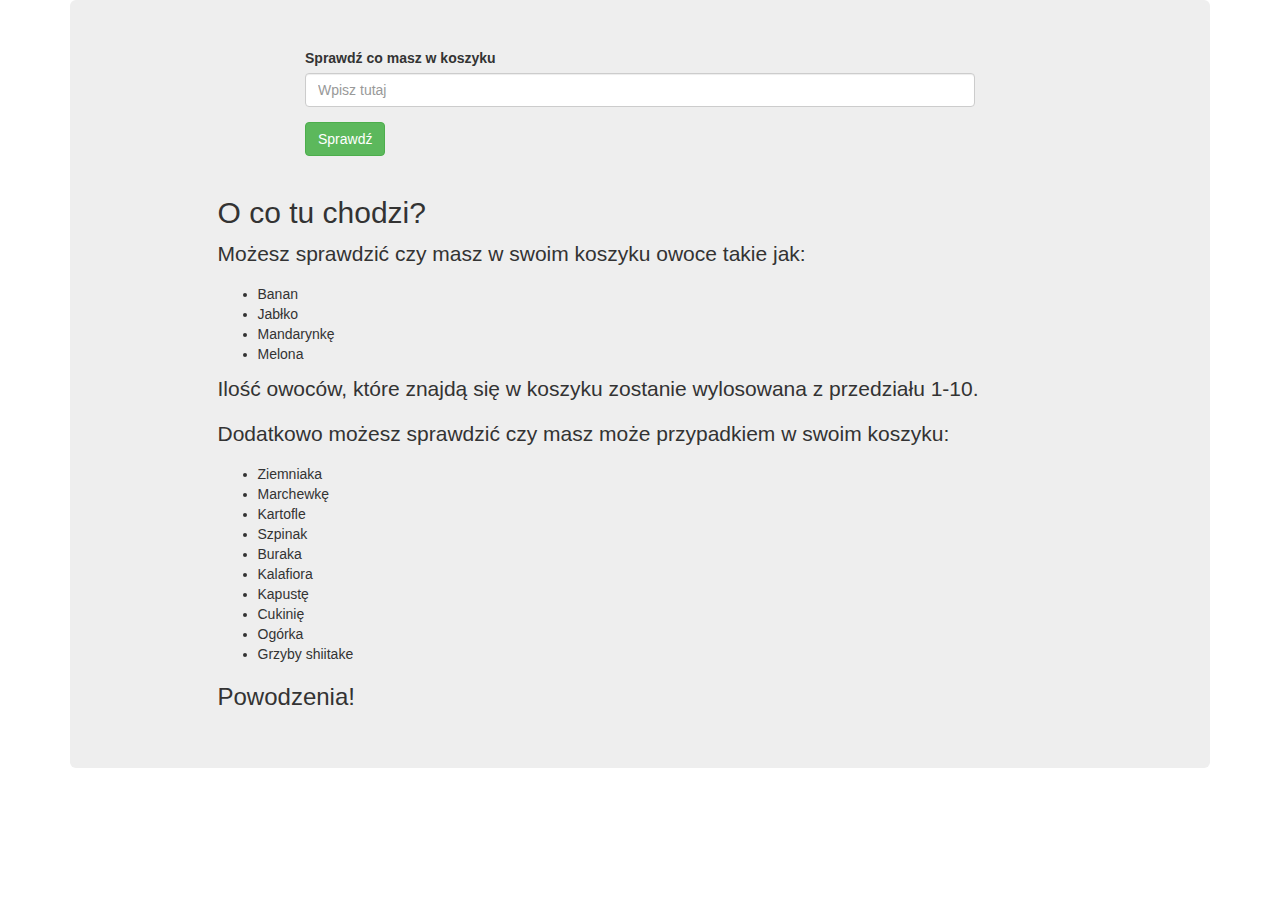
<file: 03 - Food basket/index.html>
<!DOCTYPE html>
<html>
<head>
    <meta charset="utf-8">
    <title>Food Basket - javaScript</title>
    <link rel="stylesheet" href="https://maxcdn.bootstrapcdn.com/bootstrap/3.3.7/css/bootstrap.min.css"
          integrity="sha384-BVYiiSIFeK1dGmJRAkycuHAHRg32OmUcww7on3RYdg4Va+PmSTsz/K68vbdEjh4u" crossorigin="anonymous">
    <link rel="stylesheet" href="css/main.css">
</head>
<body>
<section class="container">
    <div class="jumbotron">
        <div class="row">
            <div class="col-xs-8 col-xs-push-2">
                <form>
                    <div class="form-group">
                        <label for="checkBasketContent">Sprawdź co masz w koszyku</label>
                        <input class="form-control"
                               type="text"
                               id="checkBasketContent"
                               placeholder="Wpisz tutaj"
                        />
                    </div>
                    <button
                            type="button"
                            class="btn btn-success"
                            id="checkBasketButton">Sprawdź
                        <div id="toggle"
                             class=""></div>
                    </button>
                </form>
            </div>
            <div class="col-xs-10 col-xs-push-1">
                <h1 id="seeBasketContent"></h1>
            </div>
        </div>
        <div class="row">
            <div class="col-xs-10 col-xs-push-1">
                <h2>O co tu chodzi?</h2>
                <p>Możesz sprawdzić czy masz w swoim koszyku owoce takie jak:</p>
                <ul>
                    <li>Banan</li>
                    <li>Jabłko</li>
                    <li>Mandarynkę</li>
                    <li>Melona</li>
                </ul>
                <p>Ilość owoców, które znajdą się w koszyku zostanie wylosowana z przedziału 1-10.</p>
                <p>Dodatkowo możesz sprawdzić czy masz może przypadkiem w swoim koszyku:</p>
                <ul>
                    <li>Ziemniaka</li>
                    <li>Marchewkę</li>
                    <li>Kartofle</li>
                    <li>Szpinak</li>
                    <li>Buraka</li>
                    <li>Kalafiora</li>
                    <li>Kapustę</li>
                    <li>Cukinię</li>
                    <li>Ogórka</li>
                    <li>Grzyby shiitake</li>
                </ul>
                <h3>Powodzenia!</h3>
            </div>
        </div>
    </div>
</section>

<script src="js/app.js" type="text/javascript"></script>
</body>
</html>
</file>
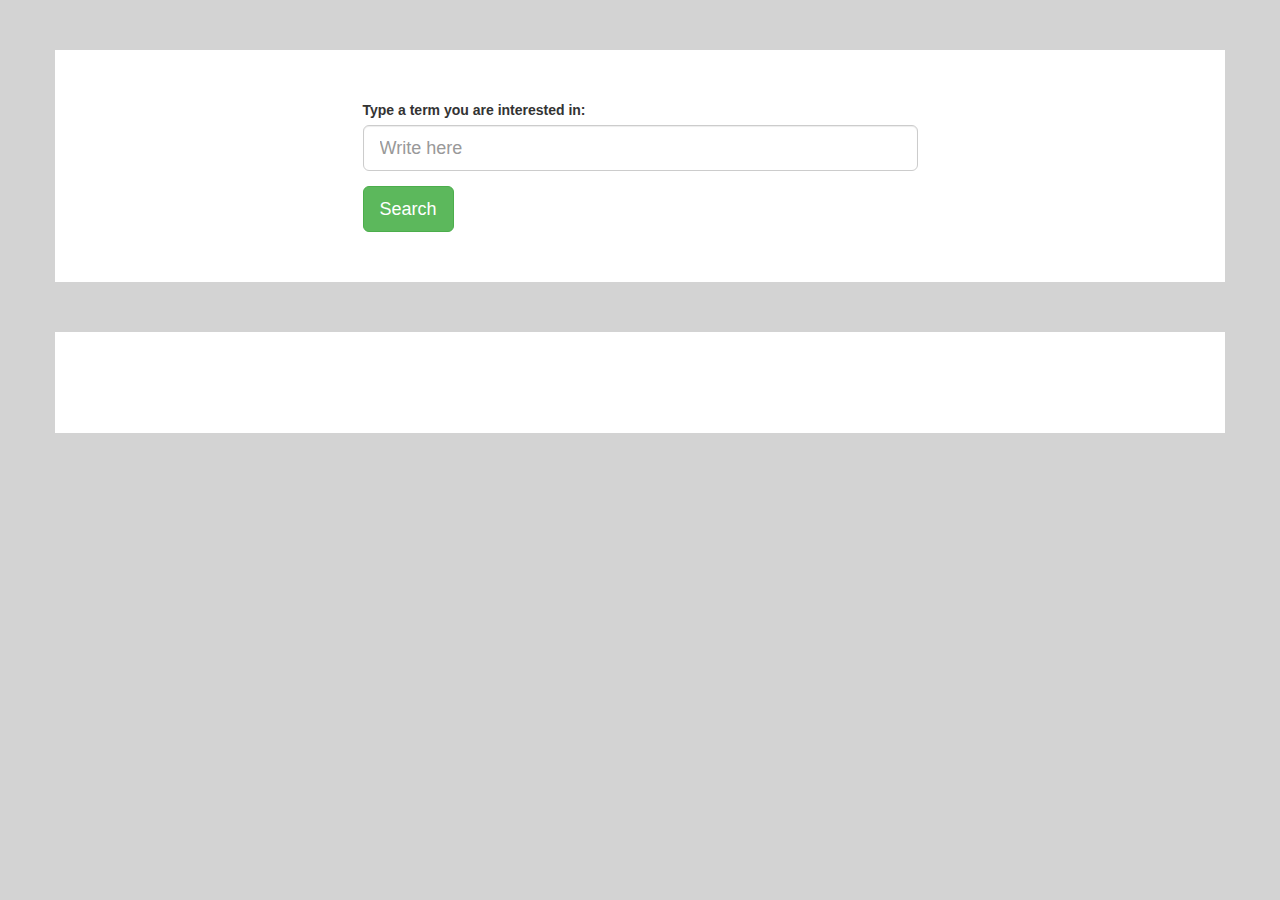
<file: 06 - Ask Wikipedia/index.html>
<!DOCTYPE html>
<html lang="en">
<head>
    <meta charset="UTF-8">
    <title>AJAX - Asynchronous javaScript</title>
    <!-- Latest compiled and minified CSS Bootstrap v3.3.7 -->
    <link rel="stylesheet" href="https://maxcdn.bootstrapcdn.com/bootstrap/3.3.7/css/bootstrap.min.css" integrity="sha384-BVYiiSIFeK1dGmJRAkycuHAHRg32OmUcww7on3RYdg4Va+PmSTsz/K68vbdEjh4u" crossorigin="anonymous">
    <link rel="stylesheet" type="text/css" href="css/main.css"/>
</head>
<body>
    <div class="container search-container">
        <div class="row">
            <div class="col-xs-6 col-xs-offset-3">
                <form id="search-form">
                    <div class="form-group">
                        <label for="ask-question">Type a term you are interested in:</label>
                        <input
                                type="text"
                                class="form-control input-lg"
                                id="ask-question"
                                placeholder="Write here"
                                value=""
                        />
                    </div>
                    <button
                                type="submit"
                                class="btn btn-success btn-lg">Search
                    </button>
                </form>
            </div>
        </div>
    </div>
    <div class="container result-container">
        <div class="row">
            <div class="col-xs-10 col-xs-offset-1" id="results-region">
            </div>
        </div>
    </div>
    <script src="js/script.js"></script>
</body>
</html>
</file>
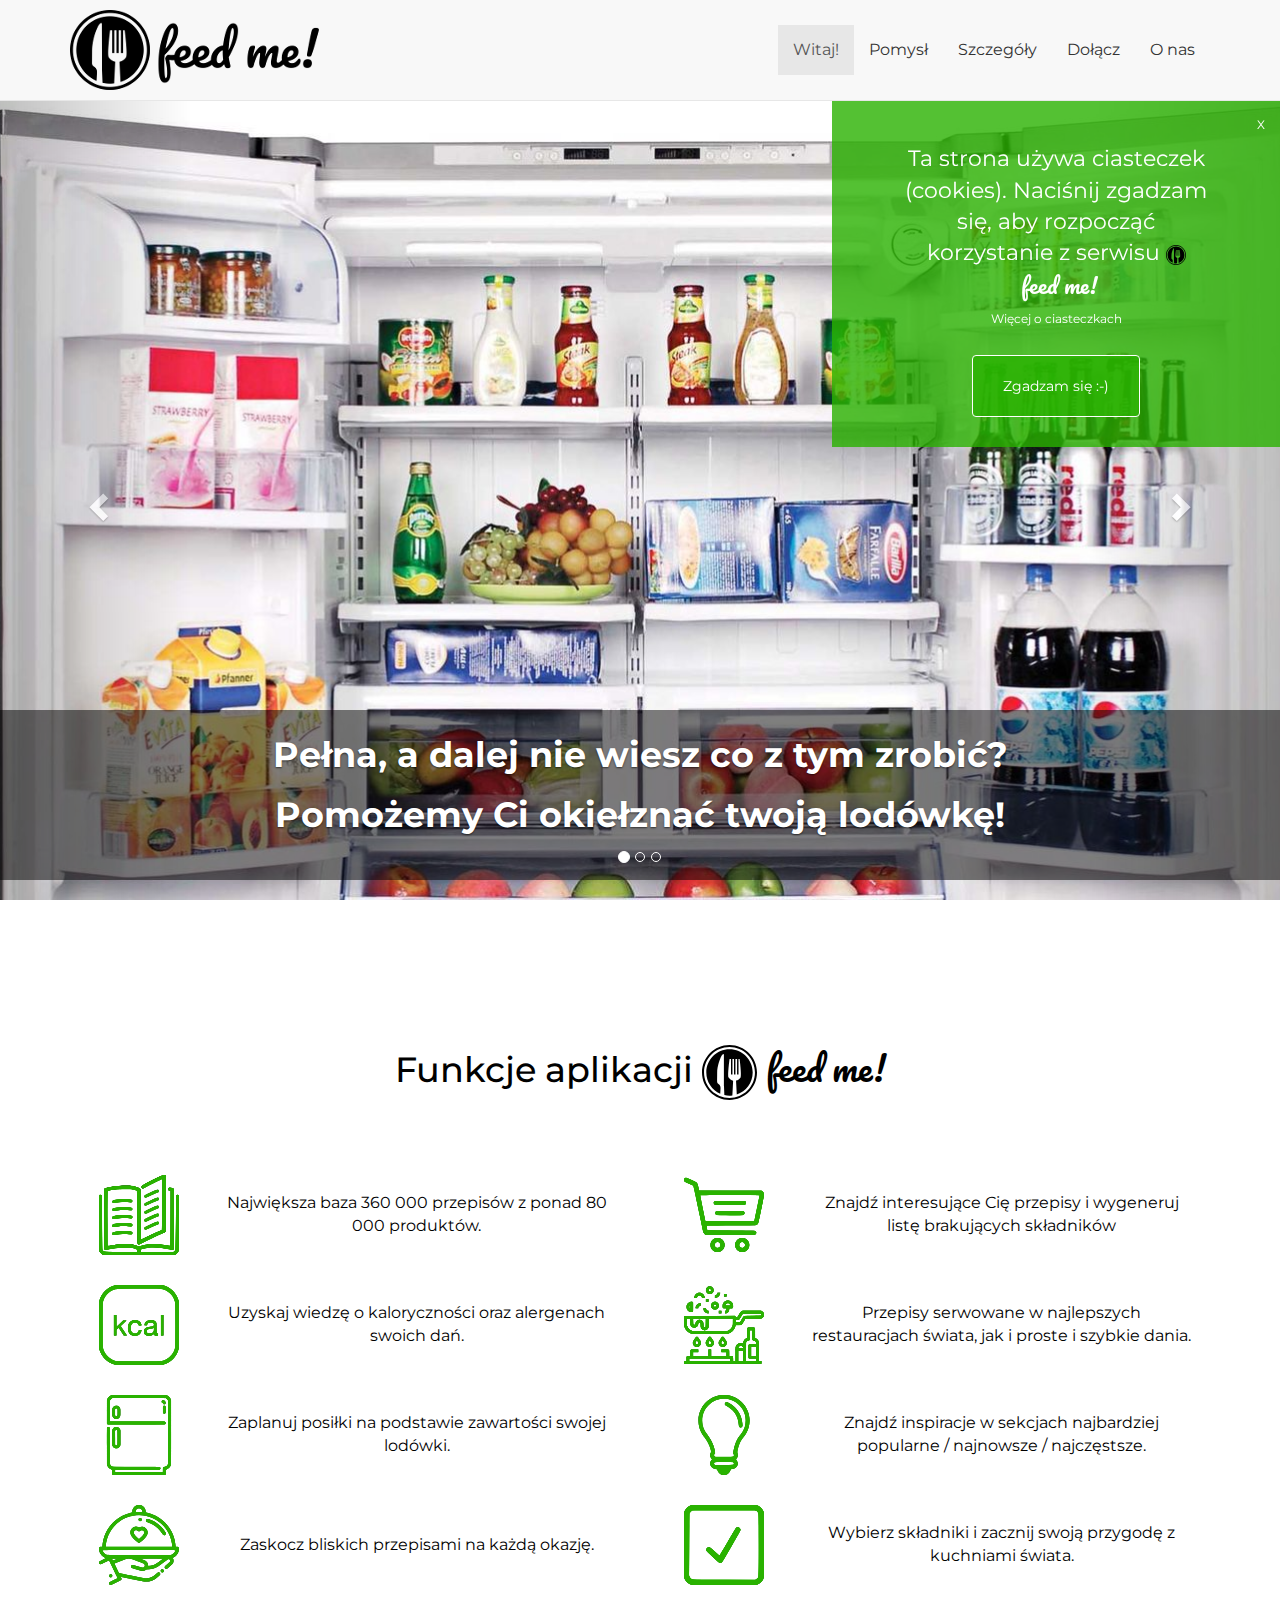
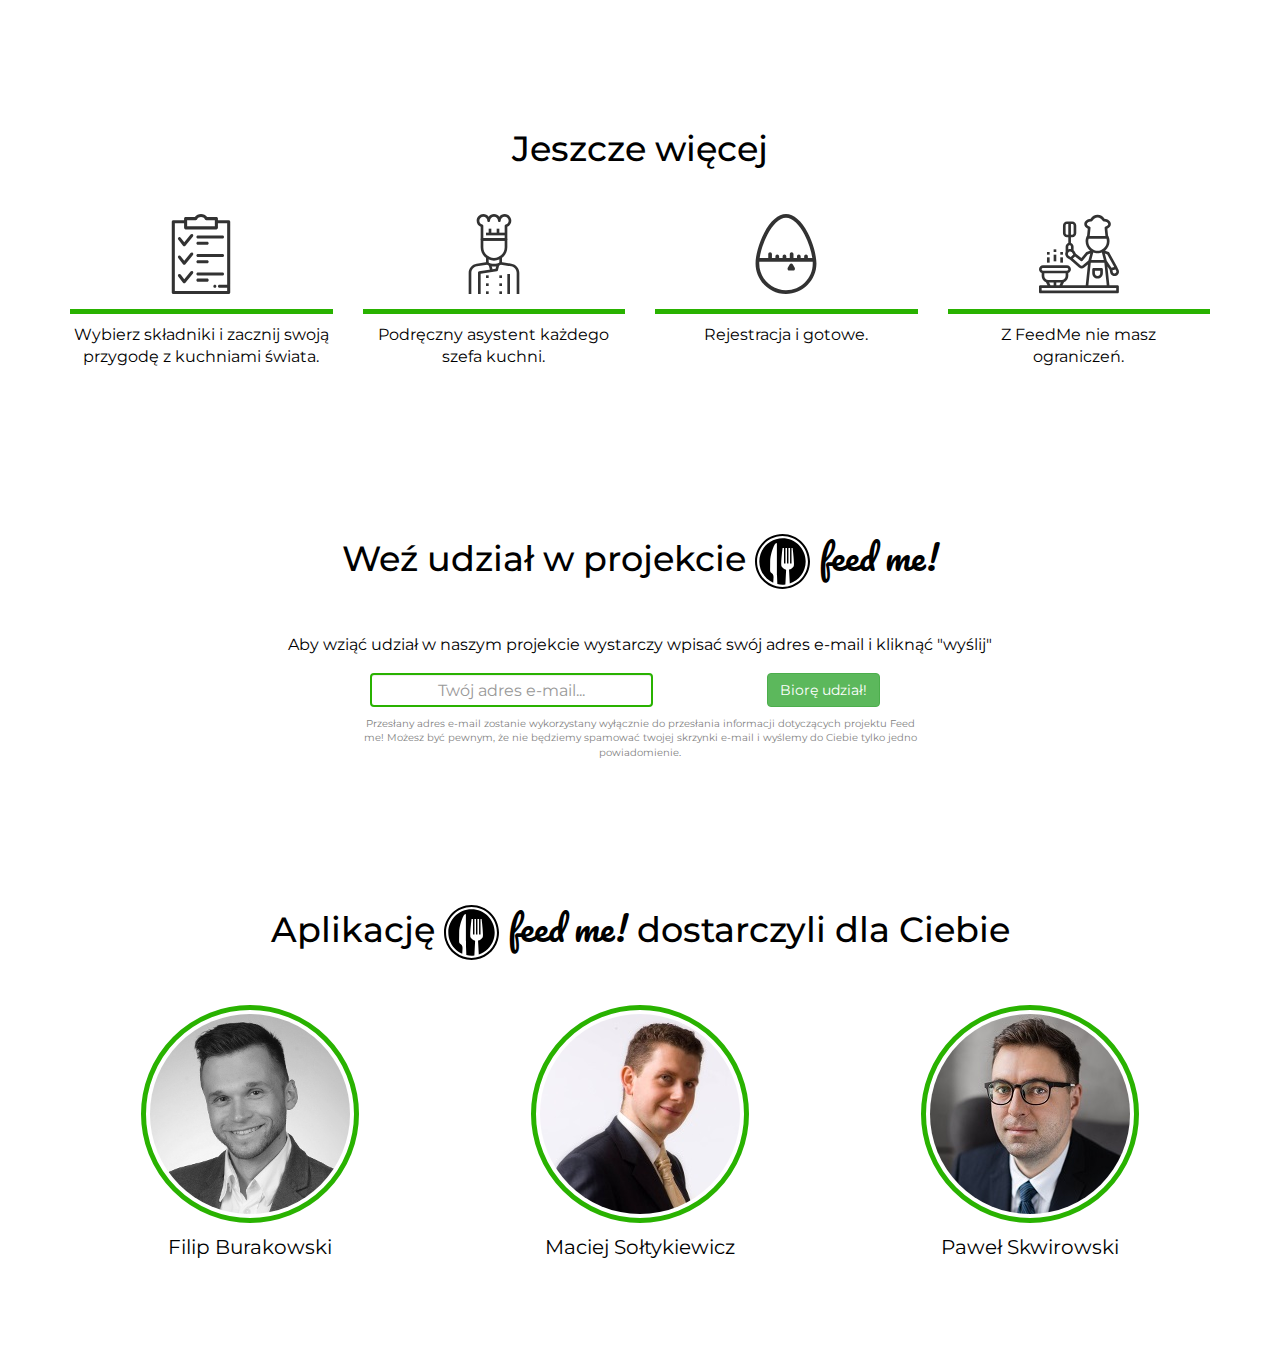
<file: Project Feed Me/index.html>
<!DOCTYPE html>
<html lang="pl">
<head>
    <meta charset="UTF-8">
    <meta name="viewport" content="width=device-width, initial-scale=1">
    <title>Feed Me</title>
    <link rel="stylesheet" href="https://maxcdn.bootstrapcdn.com/bootstrap/3.3.7/css/bootstrap.min.css" integrity="sha384-BVYiiSIFeK1dGmJRAkycuHAHRg32OmUcww7on3RYdg4Va+PmSTsz/K68vbdEjh4u" crossorigin="anonymous">
    <link rel="stylesheet" href="https://use.fontawesome.com/releases/v5.0.8/css/all.css" integrity="sha384-3AB7yXWz4OeoZcPbieVW64vVXEwADiYyAEhwilzWsLw+9FgqpyjjStpPnpBO8o8S" crossorigin="anonymous">
    <link rel="stylesheet" href="css/style.css">
    <link rel="stylesheet" href="fonts/fonts.css">
    <link rel="icon" href="images/favicon.ico">
</head>

<body
        id="preview"
        data-spy="scroll"
        data-target="#menu-dropdown"
>

<nav class="navbar navbar-default navbar-fixed-top">
    <div class="container">
        <div class="navbar-header">
            <a href="index.html" class="navbar-brand">
                <img src="images/nav-page-logo.png">
            </a>
            <button class="navbar-toggle collapsed" data-toggle="collapse" data-target="#menu-dropdown">
                <span class="icon-bar"></span>
                <span class="icon-bar"></span>
                <span class="icon-bar"></span>
            </button>
        </div>
        <div class="collapse navbar-collapse" id="menu-dropdown">
            <ul class="nav navbar-nav" role="tablist">
                <li><a href="#preview">Witaj!</a></li>
                <li><a href="#information">Pomysł</a></li>
                <li><a href="#functions">Szczegóły</a></li>
                <li><a href="#sign-in">Dołącz</a></li>
                <li><a href="#our-team">O nas</a></li>
            </ul>
        </div>
    </div>
</nav>

<header>
    <div class="container-fluid">
        <div class="row">
            <div id="carousel-intro" class="carousel slide" data-ride="carousel">
                <ol class="carousel-indicators">
                    <li data-target="#carousel-intro" data-slide-to="0" class="active"></li>
                    <li data-target="#carousel-intro" data-slide-to="1"></li>
                    <li data-target="#carousel-intro" data-slide-to="2"></li>
                </ol>
                <div class="carousel-inner" role="listbox">
                    <div class="item active full-height-carousel-item">
                        <img src="images/full-fridge.jpg" alt="fridge">
                        <div class="sneak-peak carousel-caption">
                            <p>
                                Pełna, a dalej nie wiesz co z tym zrobić?
                            </p>
                            <p>
                                Pomożemy Ci okiełznać twoją lodówkę!
                            </p>
                        </div>
                    </div>

                    <div class="item full-height-carousel-item">
                        <img src="images/nice-food.jpg" alt="food">
                        <div class="sneak-peak carousel-caption">
                            <p>
                                Dzięki nam gotowanie stanie się łatwiejsze!
                            </p>
                            <p>
                                Już nigdy nie zabraknie Ci pomysłów na smaczny posiłek!
                            </p>
                        </div>
                    </div>

                    <div class="item full-height-carousel-item">
                        <img src="images/fruit-salad.jpg" alt="salad">
                        <div class="sneak-peak carousel-caption">
                            <p>
                                Odchudzanie, problemy zdrowotne, zmiana stylu życia?
                            </p>
                            <p>
                                To nie problem! Dopasujemy przepisy do twoich potrzeb!
                            </p>
                        </div>
                    </div>

                    <a class="left carousel-control" href="#carousel-intro" role="button" data-slide="prev">
                        <span class="glyphicon glyphicon-chevron-left" aria-hidden="true"></span>
                        <span class="sr-only">Previous</span>
                    </a>
                    <a class="right carousel-control" href="#carousel-intro" role="button" data-slide="next">
                        <span class="glyphicon glyphicon-chevron-right" aria-hidden="true"></span>
                        <span class="sr-only">Next</span>
                    </a>
                </div>

            </div>

        </div>
    </div>
</header>

<!-- !!!FEATURE INFO!!! -->
<section id="information" class="feature-info">

    <div class="container">

        <h2>
            Funkcje aplikacji
            <img    src="images/feedicon.svg"
                    alt="icon"
                    class="icon">
            <span class="logo-font">feed&#160me!</span>
        </h2>

        <div class="row equal">
            <div class="info-set col-md-6">
                <div class="picture-info col-sm-3">
                    <img src="images/information-icon1.svg" alt="InfoLogo1">
                </div>
                <div class="info-text col-sm-9">
                    <p>
                        Największa baza 360 000 przepisów z ponad 80 000 produktów.
                    </p>
                </div>
            </div>

            <div class="info-set col-md-6">
                <div class="picture-info col-sm-3">
                    <img src="images/information-icon2.svg" alt="InfoLogo2">
                </div>
                <div class="info-text col-sm-9">
                    <p>
                        Znajdź interesujące Cię przepisy i wygeneruj listę brakujących składników
                    </p>
                </div>
            </div>
        </div>

        <div class="row equal">
             <div class="info-set col-md-6">
                <div class="picture-info col-sm-3">
                    <img src="images/information-icon3.svg" alt="InfoLogo3">
                </div>
                <div class="info-text col-sm-9">
                    <p>
                        Uzyskaj wiedzę o kaloryczności oraz alergenach swoich dań.
                    </p>
                </div>
            </div>

            <div class="info-set col-md-6">
                <div class="picture-info col-sm-3">
                    <img src="images/information-icon4.svg" alt="InfoLogo4">
                </div>
                <div class="info-text col-sm-9">
                    <p>
                        Przepisy serwowane w najlepszych restauracjach świata, jak i proste i szybkie dania.
                    </p>
                </div>
            </div>
        </div>

        <div class="row equal">
            <div class="info-set col-md-6">
                <div class="picture-info col-sm-3">
                    <img src="images/information-icon5.svg" alt="InfoLogo5">
                </div>
                <div class="info-text col-sm-9">
                    <p>
                        Zaplanuj posiłki na podstawie zawartości swojej lodówki.
                    </p>
                </div>
            </div>

            <div class="info-set col-md-6">
                <div class="picture-info col-sm-3">
                    <img src="images/information-icon6.svg" alt="InfoLogo6">
                </div>
                <div class="info-text col-sm-9">
                    <p>
                        Znajdź inspiracje w sekcjach najbardziej popularne / najnowsze / najczęstsze.
                    </p>
                </div>
            </div>
        </div>

        <div class="row equal">
            <div class="info-set col-md-6">
                <div class="picture-info col-sm-3">
                    <img src="images/information-icon7.svg" alt="InfoLogo7">
                </div>
                <div class="info-text col-sm-9">
                    <p>
                        Zaskocz bliskich przepisami na każdą okazję.
                    </p>
                </div>
            </div>

            <div class="info-set col-md-6">
                <div class="picture-info col-sm-3">
                    <img src="images/information-icon8.svg" alt="InfoLogo8">
                </div>
                <div class="info-text col-sm-9">
                    <p>
                        Wybierz składniki i zacznij swoją przygodę z kuchniami świata.
                    </p>
                </div>
            </div>
        </div>
    </div>
</section>

<!--!!!END FEATURE INFO!!!-->

<!-- !!!FEATURE FUNCTIONS!!! -->

<section
        id="functions"
        class="feature-functions"
>

    <div class="container">

        <h2>Jeszcze więcej</h2>

        <div class="row">


                <div class="function-detail col-sm-6 col-md-3">

                    <figure class="col-xs-10 col-xs-push-1 col-sm-12 col-sm-push-0 icon-function">
                        <img src="images/functions-icon1.svg" alt="Icon1">
                    </figure>
                    <div class="functions-text">
                        <p>
                            Wybierz składniki i zacznij swoją przygodę z kuchniami świata.
                        </p>
                    </div>

            </div>


                <div class="function-detail col-sm-6 col-md-3">
                    <figure class="col-xs-10 col-xs-push-1 col-sm-12 col-sm-push-0 icon-function">
                        <img src="images/functions-icon2.svg" alt="Icon2">
                    </figure>
                    <div class="functions-text">
                        <p>
                            Podręczny asystent każdego szefa kuchni.
                        </p>
                    </div>
            </div>

            <div class="clearfix visible-sm-block"></div>

            <div class="function-detail col-xs-12 col-sm-6 col-md-3">
                <figure class="col-xs-10 col-xs-push-1 col-sm-12 col-sm-push-0 icon-function">
                    <img src="images/functions-icon3.svg" alt="Icon3">
                </figure>
                <div class="col-xs-12 functions-text">
                    <p>
                        Rejestracja i gotowe.
                    </p>
                </div>
            </div>

            <div class="function-detail col-xs-12 col-sm-6 col-md-3">
                <figure class="col-xs-10 col-xs-push-1 col-sm-12 col-sm-push-0 icon-function">
                    <img src="images/functions-icon4.svg" alt="Icon4">
                </figure>
                <div class="col-xs-12 functions-text">
                    <p>
                        Z FeedMe nie masz ograniczeń.
                    </p>
                </div>
            </div>
        </div>
    </div>
</section>

<!--END FEATURE FUNCTIONS-->

<!-- !!!START FEATURE FORM - MACIEK  -->

<section
         id="sign-in"
         class="subscribe"
>
        <div class="container">

        <h2>Weź udział w projekcie
            <img src="images/nav-page-logo.svg" class="icon">
            <span class="logo-font">feed&#160me!</span>
        </h2>

        <div class="row">

            <div class="top col-xs-12">
                Aby wziąć udział w naszym projekcie wystarczy wpisać swój adres e-mail i kliknąć "wyślij"
            </div>

            <div class="col-xs-12 col-sm-8 col-sm-offset-1">

                <form class="form-group">

                    <div class="col-sm-6 col-sm-offset-2 col-md-5 col-md-offset-3">
                        <input
                                type="email"
                                class="email-input form-control"
                                name="Adres e-mail"
                                placeholder="Twój adres e-mail..."
                        >
                    </div>

                    <div class="col-sm-4 col-sm-offset-0 col-md-3 col-md-offset-1">
                        <input
                                type="button"
                                class="btn-green btn btn-success sub-button"
                                value="Biorę udział!"
                        >
                    </div>

                </form>
            </div>

            <div class="bottom col-xs-12 col-sm-6 col-sm-offset-3">
                Przesłany adres e-mail zostanie wykorzystany wyłącznie do przesłania informacji
                dotyczących projektu Feed me! Możesz być pewnym, że nie będziemy spamować twojej
                skrzynki e-mail i wyślemy do Ciebie tylko jedno powiadomienie.
            </div>

        </div>

    </div>

</section>

<!--!!!KONIEC FEATURE FORM!!! MACIEJ-->




    <section class="game-box">
        <div class="game-box-container container">
            <div class="row">
                <audio src="sounds/game-bite.wav"></audio>
                <div class="grey-background"></div>
                <div class="game-instruction">
                    <h4>JAK GRAĆ:</h4>
                    <p>1. Łap jedzenie przez 40 sekund!</p>
                    <p>2. <span class="glyphicon glyphicon-arrow-left"></span> ruch w lewo a <span class="glyphicon glyphicon-arrow-right"></span> ruch w prawo.</p>
                    <p>3. Zbieraj punkty za niezdrowe jedzenie.</p>
                    <p>4. Uważaj na owoce i warzywa!</p>
                    <p>5. Miłej zabawy!</p>
                </div>
                <div class="game-dude"></div>
                <div class="game-difficulty">
                    <h3>WYBIERZ STOPIEŃ TRUDNOŚCI:</h3>
                    <div class="button easy">
                      <img src="images/game_assets/button-easy.png">
                    </div>
                    <div class="button hard">
                      <img src="images/game_assets/button-hard.png">
                    </div>
                </div>
                <div class="button play">
                  <img src="images/game_assets/button-play.png">
                </div>
                <div class="button instructions">
                  <img src="images/game_assets/button-instructions.png">
                </div>
                <div class="top-score-board">
                  <div></div>
                </div>

            </div>
            <div class="score-board">
              <p>TWÓJ WYNIK: 0</p>
            </div>
            <div class="time-left-board">
                <p>CZAS: 40s</p>
            </div>
        </div>
    </section>

<!--!!!END FEATURE GAME-->
<!-- !!!START FEATURE TEAM!!! - MACIEK  -->
  
<section
        id="our-team"
        class="team"
>
    <div class="container">


        <h2>
            Aplikację
            <img
                    src="images/feedicon.svg"
                    alt="icon"
                    class="icon"
            >
            <span class="logo-font">feed&#160me!</span>
            dostarczyli dla Ciebie
        </h2>


        <div class="row">

            <div class="person col-sm-4">
                <div class="fixed-height-person-container">
                    <div class="card-flip-container">
                        <div class="card">
                            <figure class="front"><img src="images/fb.jpg" alt="Burakowski Zdjęcie" class="img-circle img-thumbnail"></figure>
                            <figure class="caption mobile-visibility">
                                <p>Filip Burakowski</p>
                            </figure>
                            <figure class="back">
                                <ul class="list-unstyled social-icons">
                                    <li>
                                        <a href="https://www.facebook.com/filip.burakowski">
                                            <i class="fab fa-facebook-f fa-3x"></i>
                                        </a>
                                    </li>
                                    <li>
                                        <a href="https://www.linkedin.com/in/filip-burakowski-szczecin">
                                            <i class="fab fa-linkedin-in fa-3x"></i>
                                        </a>
                                    </li>
                                    <li>
                                        <a href="https://github.com/karoob">
                                            <i class="fab fa-github fa-3x"></i>
                                        </a>
                                    </li>
                                </ul>
                            </figure>
                        </div>
                    </div>
                </div>
                <div class="caption desktop-visibility">
                    <p>Filip Burakowski</p>
                </div>

            </div>

            <div class="person col-sm-4">
                <div class="fixed-height-person-container">
                    <div class="card-flip-container">
                        <div class="card">
                            <figure class="front"><img src="images/ms.jpg" alt="Sołtykiewicz Zdjęcie" class="img-circle img-thumbnail"></figure>
                            <figure class="caption mobile-visibility">
                                <p>Maciej Sołtykiewicz</p>
                            </figure>
                            <figure class="back">
                                <ul class="list-unstyled social-icons">
                                    <li>
                                        <a href="https://www.facebook.com/profile.php?id=100000778704485">
                                            <i class="fab fa-facebook-f fa-3x"></i>
                                        </a>
                                    </li>
                                    <li>
                                        <a href="https://www.linkedin.com/in/maciej-so%C5%82tykiewicz-b18811139/">
                                            <i class="fab fa-linkedin-in fa-3x"></i>
                                        </a>
                                    </li>
                                    <li>
                                        <a href="https://github.com/soltykiewiczm">
                                            <i class="fab fa-github fa-3x"></i>
                                        </a>
                                    </li>
                                </ul>
                            </figure>
                        </div>
                    </div>
                </div>
                <div class="caption desktop-visibility">
                    <p>Maciej Sołtykiewicz</p>
                </div>

            </div>

            <div class="person col-sm-4">
                <div class="fixed-height-person-container">
                    <div class="card-flip-container">
                        <div class="card">
                            <figure class="front"><img src="images/ps.jpg" alt="Skwirowski Zdjęcie" class="img-circle img-thumbnail"></figure>
                            <figure class="caption mobile-visibility">
                                <p>Paweł Skwirowski</p>
                            </figure>
                            <figure class="back">
                                <ul class="list-unstyled social-icons">
                                    <li>
                                        <a href="https://www.facebook.com/skwirowski.pawel">
                                            <i class="fab fa-facebook-f fa-3x"></i>
                                        </a>
                                    </li>
                                    <li>
                                        <a href="https://www.linkedin.com/in/pawe%C5%82-skwirowski-063789162/">
                                            <i class="fab fa-linkedin-in fa-3x"></i>
                                        </a>
                                    </li>
                                    <li>
                                        <a href="https://github.com/skwirowski">
                                            <i class="fab fa-github fa-3x"></i>
                                        </a>
                                    </li>
                                </ul>
                            </figure>
                        </div>
                    </div>
                </div>
                <div class="caption desktop-visibility">
                    <p>Paweł Skwirowski</p>
                </div>
            </div>
        </div>
    </div>
</section>

<!--!!!KONIEC FEATURE TEAM!!! MACIEJ-->

<!--!!! START FEATURE COOKIES!!!-->
<section id="cookie-message" style="display: none">
    <div class="container">
        <div class="row">
            <div class="cookie-message">
                <div class="turn-it-off col-xs-offset-11">
                    <a href="#">
                        X
                    </a>
                </div>
                <p class="cookies-text">
                    Ta strona używa ciasteczek (cookies). Naciśnij zgadzam się, aby rozpocząć korzystanie z serwisu <img src="images/feedicon.svg" alt="icon" class="icon">&#160<span class="logo-font">feed&#160me!</span>
                </p>
                <p>
                    <a href="#">
                        Więcej o ciasteczkach
                    </a>
                </p>
                <button type="button" class="btn btn-success cookie-button ">Zgadzam się :-)</button>
            </div>
        </div>
    </div>
</section>

    <script>
        
    </script>
<!--!!! END FEATURE COOKIES!!!-->


<!-- jQuery Core 3.3.1 -->
<script
        src="http://code.jquery.com/jquery-3.3.1.min.js"
        integrity="sha256-FgpCb/KJQlLNfOu91ta32o/NMZxltwRo8QtmkMRdAu8="
        crossorigin="anonymous"></script>
<!-- Latest compiled and minified JavaScript Bootstrap v3.3.7 -->
<script src="https://maxcdn.bootstrapcdn.com/bootstrap/3.3.7/js/bootstrap.min.js"
        integrity="sha384-Tc5IQib027qvyjSMfHjOMaLkfuWVxZxUPnCJA7l2mCWNIpG9mGCD8wGNIcPD7Txa"
        crossorigin="anonymous"></script>

    <script src="js/app.js"></script>

</body>
</html>
</file>
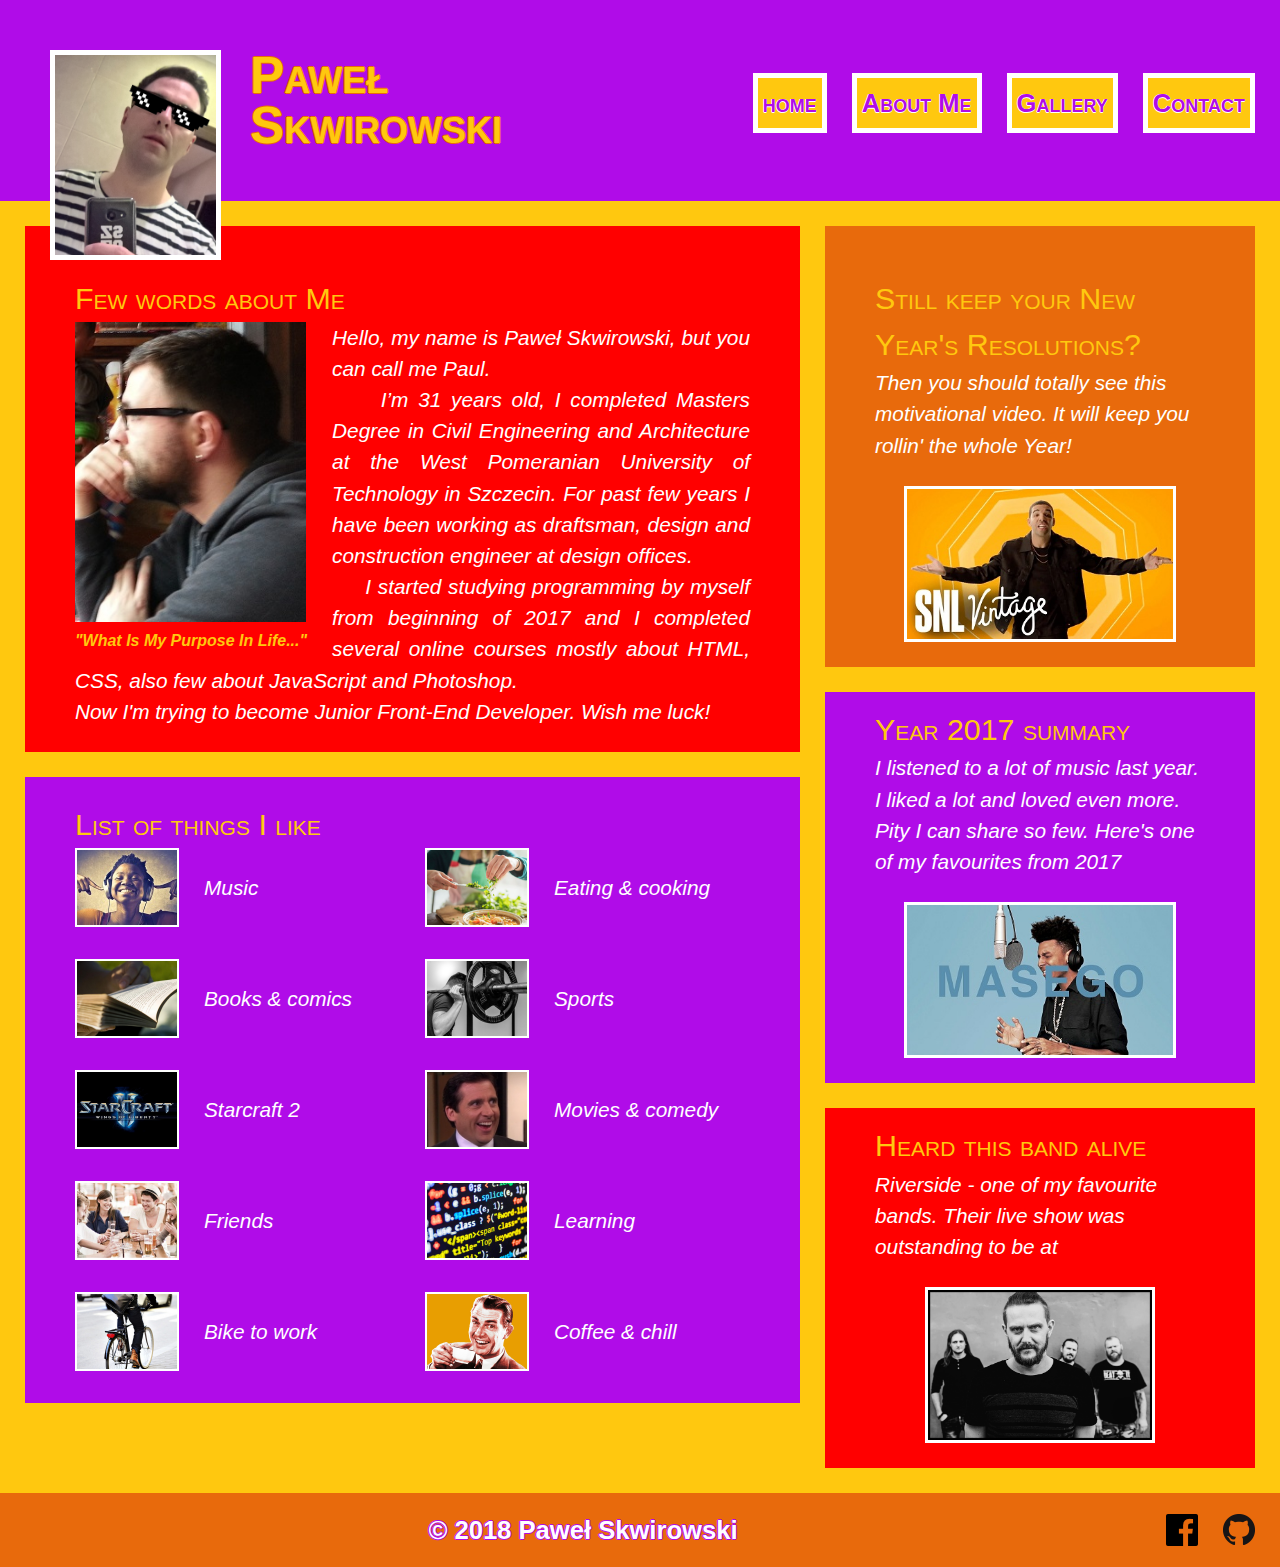
<file: 01 - Static page/about_me.html>
<!DOCTYPE html>
<html lang="en">
<head>
    <meta charset="UTF-8">
    <title>Welcome to Paul's Site</title>
    <link rel="stylesheet" type="text/css" href="_css/main.css">
</head>
<body>
<header id="pageHeader">
    <div id="pageBanner"><img src="_images/header.png" alt="Page Banner"></div>
    <h1>Paweł<br>Skwirowski</h1>
    <nav id="mainNav">
        <h2>Site navigation</h2>
        <ul>
            <li><a href="contact.html">Contact</a></li>
            <li><a href="gallery.html">Gallery</a></li>
            <li><a href="about_me.html">About Me</a></li>
            <li><a href="index.html">home</a></li>
        </ul>
    </nav>
</header>

<main>
    <section id="about">
        <div>
            <h2>Few words about Me</h2>
            <picture><img src="_images/about_me.jpg" alt="About Me"><p>"What is my Purpose in life..."</p>
            </picture>
            <p class="bio"> Hello, my name is Paweł Skwirowski, but you can call me Paul.<br>
                            &nbsp&nbsp&nbsp&nbsp I’m 31 years old, I completed Masters Degree in Civil Engineering and Architecture at the West
                            Pomeranian University of Technology in Szczecin. For past few years I have been working as draftsman, design
                            and construction engineer at design offices.<br>
                            &nbsp&nbsp&nbsp&nbsp I started studying programming by myself from beginning of  2017 and I completed several online
                            courses mostly about HTML, CSS, also few about JavaScript and Photoshop.<br>
                            Now I'm trying to become Junior Front-End Developer. Wish me luck!
            </p>
        </div>
        <div>
            <h2>List of things I like</h2>
            <ul>
                <li><img src="_images/about_music.png" alt="Music"><p>Music</p></li>
                <li><img src="_images/about_cooking.png" alt="Food"><p>Eating & cooking</p></li>
                <li><img src="_images/about_reading.png" alt="Books"><p>Books & comics</p></li>
                <li><img src="_images/about_sports.png" alt="Sports"><p>Sports</p></li>
                <li><a target="_blank" href="https://starcraft2.com"><img src="_images/about_sc2.png" alt="Starcraft2"></a><p>Starcraft 2</p></li>
                <li><img src="_images/about_comedy.png" alt="Movies"><p>Movies & comedy</p></li>
                <li><img src="_images/about_friends.png" alt="Friends"><p>Friends</p></li>
                <li><img src="_images/about_learning.png" alt="Learning"><p>Learning</p></li>
                <li><img src="_images/about_bike.jpg" alt="Bike"><p>Bike to work</p></li>
                <li><img src="_images/about_coffee.jpg" alt="Coffee"><p>Coffee & chill</p></li>
            </ul>


        </div>
    </section>
</main>
<aside>
    <section id="aboutPreview">
        <div>
            <h2>Still keep your New Year's Resolutions?</h2>
            <p>Then you should totally see this motivational video.
                It will keep you rollin' the whole Year!</p>
            <a target="_blank" href="https://youtu.be/9lnkgrJtiyU"><img src="_images/about_resolution.jpg" alt="SNL Resolution Revolution"></a>
        </div>
        <div>
            <h2>Year 2017 summary</h2>
            <p>I listened to a lot of music last year. I liked a lot and loved even more.
                Pity I can share so few. Here's one of my favourites from 2017</p>
            <a target="_blank" href="https://youtu.be/fuAE3U1NvOs"><img src="_images/about_masego.jpg" alt="Masego - Navajo"></a>
        </div>
        <div>
            <h2>Heard this band alive</h2>
            <p>Riverside - one of my favourite bands. Their live show was outstanding to be at</p>
            <a target="_blank" href="https://www.youtube.com/watch?v=6oZL5em0UgQ"><img src="_images/about_riverside.png" alt="Riverside - #Addicted"></a>
        </div>

    </section>
</aside>
<footer id="pageFooter">
    <a target="_blank" href="https://github.com/skwirowski"></a>
    <a target="_blank" href="https://www.facebook.com/"></a>
    <p class="notice">&copy; 2018 Paweł Skwirowski</p>
</footer>

</body>
</html>
</file>
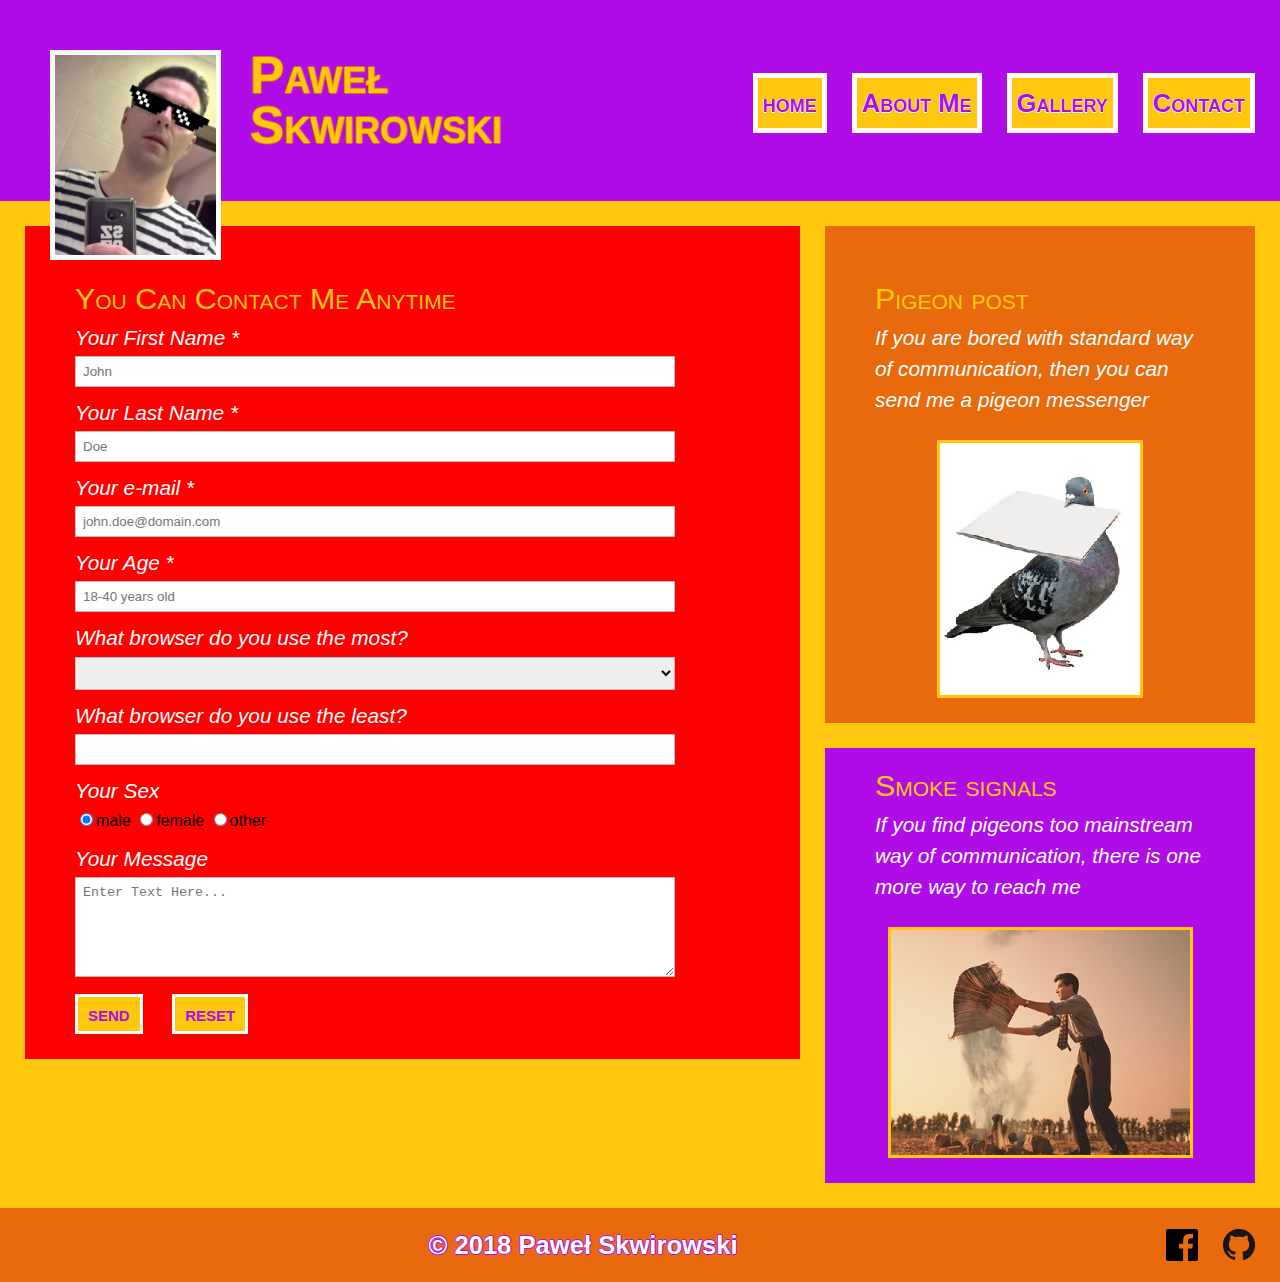
<file: 01 - Static page/contact.html>
<!DOCTYPE html>
<html lang="en">
<head>
    <meta charset="UTF-8">
    <title>Welcome to Paul's Site</title>
    <link rel="stylesheet" type="text/css" href="_css/main.css">
</head>
<body>
<header id="pageHeader">
    <div id="pageBanner"><img src="_images/header.png" alt="Page Banner"></div>
    <h1>Paweł<br>Skwirowski</h1>
    <nav id="mainNav">
        <h2>Site navigation</h2>
        <ul>
            <li><a href="contact.html">Contact</a></li>
            <li><a href="gallery.html">Gallery</a></li>
            <li><a href="about_me.html">About Me</a></li>
            <li><a href="index.html">home</a></li>
        </ul>
    </nav>
</header>

<main>
    <section id="contact">
        <div>
            <form action="#">
                <h2>You Can Contact Me Anytime</h2>
                <ul class="form">
                    <li>
                        <label>Your First Name
                            <span class="required">*</span>
                        </label>
                        <input type="text" name="firstname" placeholder="John">
                    </li>
                    <li>
                        <label>Your Last Name
                            <span class="required">*</span>
                        </label>
                        <input type="text" name="lastname" placeholder="Doe">
                    </li>
                    <li>
                        <label>Your e-mail
                            <span class="required">*</span>
                        </label>
                        <input type="email" required name="email" placeholder="john.doe@domain.com">
                    </li>
                    <li>
                        <label>Your Age
                            <span class="required">*</span>
                        </label>
                        <input type="number" required min="18" max="40" name="age" placeholder="18-40 years old">
                    </li>
                    <li>
                        <label>What browser do you use the most?</label>
                        <select name="most browser use">
                            <option value=""></option>
                            <option value="chrome">Google Chrome</option>
                            <option value="firefox">Mozilla Firefox</option>
                            <option value="explorer">Internet Explorer</option>
                            <option value="edge">Microsoft Edge</option>
                            <option value="opera">Opera</option>
                            <option value="netscape">Netscape</option>
                            <option value="safari">Safari</option>
                        </select>
                    </li>
                    <li>
                        <label>What browser do you use the least?</label>
                        <input id="datalist" list="browsers" name="least browser use">
                        <datalist id="browsers">
                            <option value=""></option>
                            <option value="Google Chrome"></option>
                            <option value="Mozilla Firefox"></option>
                            <option value="Internet Explorer"></option>
                            <option value="Microsoft Edge"></option>
                            <option value="Opera"></option>
                            <option value="Netscape"></option>
                            <option value="Safari"></option>
                        </datalist>
                    </li>
                    <li>
                        <label>Your Sex</label>
                        <input type="radio" name="gender" value="male" checked>male
                        <input type="radio" name="gender" value="female">female
                        <input type="radio" name="gender" value="other">other
                    </li>
                    <li>
                        <label>Your Message</label>
                        <textarea name="comment" cols="20" rows="20" placeholder="Enter Text Here..."></textarea>
                    </li>
                    <li>
                        <input type="submit" value="send">
                        <input type="reset" value="reset">
                    </li>
                </ul>
            </form>
        </div>
    </section>
</main>
<aside>
    <section id="otherContact">
        <div>
            <h2>Pigeon post</h2>
            <p>If you are bored with standard way of communication, then you can send me a pigeon messenger</p>
            <img src="_images/contact_pigeon.jpg" alt="Pigeon Post">
        </div>
        <div>
            <h2>Smoke signals</h2>
            <p>If you find pigeons too mainstream way of communication, there is one more way to reach me</p>
            <img src="_images/contact_smoke.jpg" alt="Smoke Signals">
        </div>
    </section>
</aside>
<footer id="pageFooter">
    <a target="_blank" href="https://github.com/skwirowski"></a>
    <a target="_blank" href="https://www.facebook.com/"></a>
    <p class="notice">&copy; 2018 Paweł Skwirowski</p>
</footer>

</body>
</html>
</file>
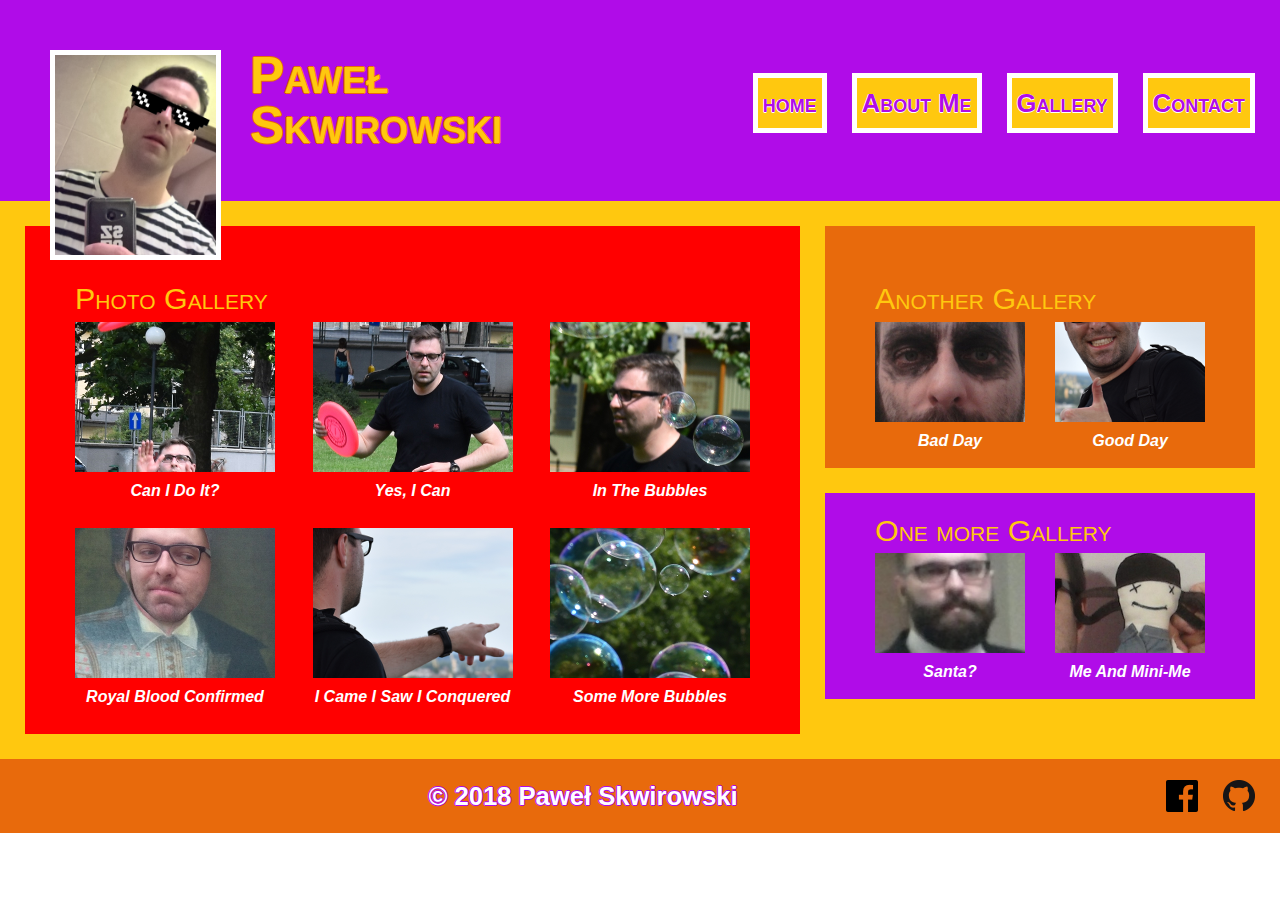
<file: 01 - Static page/gallery.html>
<!DOCTYPE html>
<html lang="en">
<head>
    <meta charset="UTF-8">
    <title>Welcome to Paul's Site</title>
    <link rel="stylesheet" type="text/css" href="_css/main.css">
</head>
<body>
<header id="pageHeader">
    <div id="pageBanner"><img src="_images/header.png" alt="Page Banner"></div>
    <h1>Paweł<br>Skwirowski</h1>
    <nav id="mainNav">
        <h2>Site navigation</h2>
        <ul>
            <li><a href="contact.html">Contact</a></li>
            <li><a href="gallery.html">Gallery</a></li>
            <li><a href="about_me.html">About Me</a></li>
            <li><a href="index.html">home</a></li>
        </ul>
    </nav>
</header>

<main>
    <section id="gallery">
        <div>
            <h2>Photo Gallery</h2>
            <ul>
                <li><a href="_images/gal5_large.jpg"><img src="_images/gal5_thumb.png" alt="Can I do it?"></a><p>Can I do it?</p></li>
                <li><a href="_images/gal6_large.jpg"><img src="_images/gal6_thumb.png" alt="Yes, I Can."></a><p>Yes, I Can</p></li>
                <li><a href="_images/gal7_large.jpg"><img src="_images/gal7_thumb.png" alt="In the soap bubbles"></a><p>In the bubbles</p></li>
                <li><a href="_images/gal10_large.jpg"><img src="_images/gal10_thumb.png" alt="Royal blood confirmed"></a><p>Royal blood confirmed</p></li>
                <li><a href="_images/gal8_large.jpg"><img src="_images/gal8_thumb.png" alt="I came I saw I conquered"></a><p>I came I saw I conquered</p></li>
                <li><a href="_images/gal3_large.jpg"><img src="_images/gal3_thumb.png" alt="Some more bubbles"></a><p>Some more bubbles</p></li>
            </ul>
        </div>
    </section>
</main>
<aside>
    <section id="galleryPreview">
        <div>
            <h2>Another Gallery</h2>
            <ul>
                <li><a href="_images/gal1_large.jpg"><img src="_images/gal1_thumb.png" alt="Bad day"></a><p>Bad day</p></li>
                <li><a href="_images/gal9_large.jpg"><img src="_images/gal9_thumb.png" alt="Good day"></a><p>Good day</p></li>
            </ul>
        </div>
        <div>
            <h2>One more Gallery</h2>
            <ul>
                <li><a href="_images/gal4_large.jpg"><img src="_images/gal4_thumb.png" alt="Santa?"></a><p>Santa?</p></li>
                <li><a href="_images/gal2_large.jpg"><img src="_images/gal2_thumb.png" alt="Me and mini-me"></a><p>Me and mini-me</p></li>
            </ul>
        </div>
    </section>
</aside>
<footer id="pageFooter">
    <a target="_blank" href="https://github.com/skwirowski"></a>
    <a target="_blank" href="https://www.facebook.com/"></a>
    <p class="notice">&copy; 2018 Paweł Skwirowski</p>
</footer>

</body>
</html>
</file>
<file: 01 - Static page/_css/main.css>
@charset "UTF-8";

/* CSS Document */

/* Paweł Skwirowski color palette

#FFC80F
#0D19FF
#B00CE8
#FF0000
#E86A0C

*/

/*Global styles -----------------------------------------------------------------------------------------------------------*/

/*limited reset*/
html, body, div, section, article, aside, header, footer, nav, h1, h2, h3, h4, h5, h6, p, blockquote, address, time, span, em, strong, img, ol, ul, li, figure, canvas, video, th, td, tr {
    margin: 0;
    padding: 0;
    border: 0;
    vertical-align: baseline;
    font: inherit;
}

/*html5 display rule*/
address, article, aside, canvas, details, figcaption, figure, footer, header, nav, menu, nav, section, summary {
    display: block;
}

html {
    background: white;
}

body {
    font: 100% Arial, Helvetica, sans-serif;
    line-height: 1.5;
    position: relative;
    background: #FFC80F;
    color: black;
    font-weight: normal;
    font-style: normal;
}

#mainNav h2 {
    display: none;
}

ul {
    list-style: none;
}

/*Basic layout styles -----------------------------------------------------------------------------------------------------------*/

body {
    width: 1280px;
    margin: 0 auto;
}

header {
    height: 200px;
    background: #B00CE8;
}

main {
    float: left;
    width: 800px;
    margin: 0 0 0 25px;
}

aside {
    float: right;
    margin: 0 25px 0 0;
    width: 430px;
}

#pageFooter {
    clear: both;
    overflow: hidden;
    height: 74px;
    background: #E86A0C;
}

/* Content region styles -----------------------------------------------------------------------------------------------------------*/

/*header styles*/
header {
    padding-top: 1px;
    overflow: hidden;
    margin-bottom: 25px;
    padding-left: 50px;
}

#pageBanner img {
    border: 5px solid white;
    height: 200px;
    position: absolute;
    left: 50px;
    top: 50px;
}

header h1 {
    font-size: 3.2em;
    font-weight: bold;
    font-variant:small-caps;
    color: #FFC80F;
    text-shadow: -1px 0 #E86A0C, 0 1px #E86A0C, 1px 0 #E86A0C, 0 -1px #E86A0C;
    line-height: 50px;
    margin: 50px 0 0 200px;
    float: left;
}

#mainNav li {
    font-size: 1.6em;
    font-weight: 800;
    float: right;
    margin-right: 25px;
    margin-top: 72px;
    padding: 10px 5px 10px 5px;
    background-color: #FFC80F;
    line-height: 30px;
    height: 30px;
    border: 5px solid white;
}

#mainNav a {
    font-variant: small-caps;
    color: #B00CE8;
    text-shadow: -0.5px 0 white, 0 0.5px white, 0.5px 0 white, 0 -0.5px white;
    text-decoration: none;
}

#mainNav a:hover {
    color: #FF0000;
}

/* page specific styles ------------------------------------------------------------------------------------------------*/

/* home page -----------------------------*/
#content div {
    padding: 25px 50px 25px 50px;
    margin: 0 25px 25px 0;
    background: #B00CE8;
}

#content div:first-child {
    padding: 50px 50px 25px 50px;
    background: #FF0000;
}

#preview div {
    padding: 15px 50px 15px 50px;
    margin: 0 0 25px 0;
    background: #B00CE8;
}

#preview div:first-child {
    background: #E86A0C;
    padding: 50px 50px 15px 50px;
}

#preview div:last-child {
    background: #FF0000;
}

#content h2, #preview h2 {
    font-variant: small-caps;
    font-size: 1.9em;
    color: #FFC80F;
}

#content blockquote, #preview blockquote {
    font-size: 1.3em;
    font-style: italic;
    padding: 0 0 15px 40px;
    position: relative;
    color: white;
}

blockquote:before {
    display: block;
    content: "\201C";
    font-size: 80px;
    position: absolute;
    left: -20px;
    top: -20px;
    color: white;
}

blockquote cite {
    font-size: 0.8em;
    display: block;
    margin-top: 5px;
}

blockquote cite:before {
    content: "\2014 \2009";
}

/* about me -----------------------------*/
#about div {
    padding: 25px 50px 0 50px;
    margin: 0 25px 25px 0;
    overflow: auto;
    background: #B00CE8;
}

#about div:first-child {
    padding: 50px 50px 25px 50px;
    background: #FF0000;
}

#about picture {
    float: left;
    margin-right: 25px;
}

#about picture img {
    height: 300px;
}

picture p {
    text-transform: capitalize;
    font-weight: 600;
    font-style: italic;
    text-align: center;
    color: #FFC80F;
}

.bio {
    font-size: 1.3em;
    font-style: italic;
    text-align: justify;
    color: white;
}

#about div li {
    width: 325px;
    float: left;
    padding-bottom: 25px;
}

#about div li:nth-child(2n) {
    margin-left: 25px;
}

#about div ul img {
    height: 75px;
    border: 2px solid white;
}

#about div li p {
    font-size: 1.3em;
    font-style: italic;
    display: inline-block;
    vertical-align: top;
    line-height: 80px;
    padding-left: 25px;
    color: white;
}

#aboutPreview div {
    padding: 15px 50px 25px 50px;
    margin: 0 0 25px 0;
    background: #B00CE8;
}

#aboutPreview div:first-child {
    padding: 50px 50px 25px 50px;
    background: #E86A0C;
}

#aboutPreview div:last-child {
    background: #FF0000;
}

#about h2, #aboutPreview h2 {
    font-variant: small-caps;
    font-size: 1.9em;
    color: #FFC80F;
}

#aboutPreview p {
    font-size: 1.3em;
    font-style: italic;
    color: white;
}

#aboutPreview img {
    height: 150px;
    display: block;
    margin-top: 25px;
    margin-left: auto;
    margin-right: auto;
    border: 3px solid white;
}

/* gallery -----------------------------*/
#gallery div {
    padding: 50px 50px 0 50px;
    margin: 0 25px 25px 0;
    overflow: auto;
    background: #FF0000;
}

#gallery li {
    float: left;
    padding: 0 37.5px 25px 0;
}

#gallery li:nth-child(3n) {
    padding: 0 0 25px 0;
}

#gallery img {
    width: 200px;
    height: 150px;
}

#galleryPreview div {
    padding: 15px 50px 15px 50px;
    margin: 0 0 25px 0;
    overflow: auto;
    background: #B00CE8;
}

#galleryPreview div:first-child {
    background: #E86A0C;
    padding: 50px 50px 15px 50px;
}

#galleryPreview li {
    float: left;
    padding: 0 30px 0px 0;
}

#galleryPreview li:nth-child(2n) {
    padding-right: 0;
}

#galleryPreview img {
    width: 150px;
    height: 100px;
}

#gallery h2, #galleryPreview h2 {
    font-variant: small-caps;
    font-size: 1.9em;
    color: #FFC80F;
}

#gallery li p, #galleryPreview li p {
    text-transform: capitalize;
    font-weight: 600;
    font-style: italic;
    text-align: center;
    color: white;
}

/* contact -----------------------------*/
#contact div {
    padding: 50px 50px 25px 50px;
    margin: 0 25px 25px 0;
    border: 0;
    overflow: auto;
    background: #FF0000;
}

#contact h2, #otherContact h2 {
    font-variant: small-caps;
    font-size: 1.9em;
    color: #FFC80F;
}

.form li {
    padding: 0;
    margin: 10px 0 0 0;
}

.form li:first-child {
    margin: 0;
}

.form label {
    margin: 0 0 3px 0;
    padding: 0;
    display: block;
    font-size: 1.3em;
    font-style: italic;
    color: white;
}

.form input[type=text],
.form input[type=date],
.form input[type=datetime],
.form input[type=number],
.form input[type=search],
.form input[type=time],
.form input[type=url],
.form input[type=email],
textarea, select, #datalist {
    box-sizing: border-box;
    border: 1px solid #BEBEBE;
    padding: 7px;
    margin:0;
    outline: none;
    width: 600px;
}

.form input[type=text]:focus,
.form input[type=date]:focus,
.form input[type=datetime]:focus,
.form input[type=number]:focus,
.form input[type=search]:focus,
.form input[type=time]:focus,
.form input[type=url]:focus,
.form input[type=email]:focus,
.form textarea:focus,
.form select:focus{
    box-shadow: 0 0 18px #88D5E9;
    border: 2px solid #88D5E9;
}

.form textarea {
    height: 100px;
    width: 600px;
}

.form input[type=submit], .form input[type=reset]{
    background: #FFC80F;
    padding: 5px 10px 5px 10px;
    border: 3px solid white;
    margin-right: 25px;
    font-size: 1.3em;
    font-weight: 800;
    font-variant: small-caps;
    color: #B00CE8;
}

.form input[type=submit]:hover, .form input[type=reset]:hover{
    background: #B00CE8;
    color: #FFC80F;
}

.form .required {
    color: white;
}

#otherContact div {
    padding: 15px 50px 25px 50px;
    margin: 0 0 25px 0;
    background: #B00CE8;
}

#otherContact div:first-child {
    padding: 50px 50px 25px 50px;
    background: #E86A0C;
}

#otherContact div:last-child {
    background: #B00CE8;
}

#otherContact p {
    font-size: 1.3em;
    font-style: italic;
    color: white;
}

#otherContact img {
    display: block;
    margin-top: 25px;
    margin-left: auto;
    margin-right: auto;
    border: 3px solid #FFC80F;
}

/*footer styles -----------------------------------*/
#pageFooter a {
    float: right;
    width: 32px;
    height: 32px;
    margin: 21px 25px 25px 0;
}

a[href*='github'] {
    background: url("../_images/GitHub-Mark-32px.png") no-repeat;
}

a[href*='facebook'] {
    background: url("../_images/facebook-app-logo.png") no-repeat;
}

#pageFooter p {
    font-size: 1.6em;
    color: white;
    font-weight: 600;
    text-transform: capitalize;
    line-height: 74px;
    text-align: center;
    text-shadow: -1px 0 #B00CE8, 0 1px #B00CE8, 1px 0 #B00CE8, 0 -1px #B00CE8;
}
</file>
<file: 02 - Bootstrap page/_css/main.css>
/*********************************************************************************/
/* Navigation Styles                                                             */
/*********************************************************************************/

.navbar-brand {
    padding-top: 5px;
    padding-bottom: 5px;
}

.navbar-brand span{
    font-family: 'Lobster', cursive;
    font-size: 30px;
    line-height: 37.5px;
    padding-left: 15px;
}

.navbar-brand img {
    height: 40px;
    float: left;
}

/*********************************************************************************/
/* Header Styles                                                                 */
/*********************************************************************************/

header:before {
    content:"";
    display: block;
    height: 50px; /* fixed header height*/
    margin: -50px 0 0; /* negative fixed header height */
}

header {
    margin-top: 50px;
}

header .carousel-inner .item img {
    margin: auto;
}

header .jumbotron.header span {
    font-family: 'Lobster', cursive;
}

/*********************************************************************************/
/* Movie Series Styles                                                           */
/*********************************************************************************/

#movie-series:before {
    content:"";
    display: block;
    height: 50px; /* fixed header height*/
    margin: -50px 0 0; /* negative fixed header height */
}

.series-content p {
    text-align: justify;
}

.container-series .gold .thumbnail {
    background: lightgreen;
}

.container-series .twelfth .thumbnail {
    background: lightpink;
}

.container-series .thumbnail p {
    text-align: justify;
}

.container-series .gold .glyphicon-star {
    color: gold;
    text-shadow: -0.5px 0 black, 0 0.5px black, 0.5px 0 black, 0 -0.5px black;
    font-size: 0.8em;
}

.container-series .silver .glyphicon-star {
    color: silver;
    text-shadow: -0.5px 0 black, 0 0.5px black, 0.5px 0 black, 0 -0.5px black;
    font-size: 0.8em;
}

.container-series .bronze .glyphicon-star {
    color: #cd7f32;
    text-shadow: -0.5px 0 black, 0 0.5px black, 0.5px 0 black, 0 -0.5px black;
    font-size: 0.8em;
}

.container-series .glyphicon-heart {
    color: limegreen;
    text-shadow: -1px 0 black, 0 1px black, 1px 0 black, 0 -1px black;
}

.container-series .fourth .glyphicon-heart:last-of-type {
    color: white;
    text-shadow: -1px 0 black, 0 1px black, 1px 0 black, 0 -1px black;
}

.container-series .fifth .glyphicon-heart:last-of-type {
    color: white;
    text-shadow: -1px 0 black, 0 1px black, 1px 0 black, 0 -1px black;
}

.container-series .sixth .glyphicon-heart:last-of-type {
    color: white;
    text-shadow: -1px 0 black, 0 1px black, 1px 0 black, 0 -1px black;
}

.container-series .seventh .glyphicon-heart:nth-of-type(4n) {
    color: white;
    text-shadow: -1px 0 black, 0 1px black, 1px 0 black, 0 -1px black;
}

.container-series .seventh .glyphicon-heart:nth-of-type(5n) {
    color: white;
    text-shadow: -1px 0 black, 0 1px black, 1px 0 black, 0 -1px black;
}

.container-series .eighth .glyphicon-heart:nth-of-type(4n) {
    color: white;
    text-shadow: -1px 0 black, 0 1px black, 1px 0 black, 0 -1px black;
}

.container-series .eighth .glyphicon-heart:nth-of-type(5n) {
    color: white;
    text-shadow: -1px 0 black, 0 1px black, 1px 0 black, 0 -1px black;
}

.container-series .ninth .glyphicon-heart:nth-of-type(4n) {
    color: white;
    text-shadow: -1px 0 black, 0 1px black, 1px 0 black, 0 -1px black;
}

.container-series .ninth .glyphicon-heart:nth-of-type(5n) {
    color: white;
    text-shadow: -1px 0 black, 0 1px black, 1px 0 black, 0 -1px black;
}

.container-series .tenth .glyphicon-heart:nth-of-type(3n) {
    color: white;
    text-shadow: -1px 0 black, 0 1px black, 1px 0 black, 0 -1px black;
}

.container-series .tenth .glyphicon-heart:nth-of-type(4n) {
    color: white;
    text-shadow: -1px 0 black, 0 1px black, 1px 0 black, 0 -1px black;
}

.container-series .tenth .glyphicon-heart:nth-of-type(5n) {
    color: white;
    text-shadow: -1px 0 black, 0 1px black, 1px 0 black, 0 -1px black;
}

.container-series .eleventh .glyphicon-heart:nth-of-type(3n) {
    color: white;
    text-shadow: -1px 0 black, 0 1px black, 1px 0 black, 0 -1px black;
}

.container-series .eleventh .glyphicon-heart:nth-of-type(4n) {
    color: white;
    text-shadow: -1px 0 black, 0 1px black, 1px 0 black, 0 -1px black;
}

.container-series .eleventh .glyphicon-heart:nth-of-type(5n) {
    color: white;
    text-shadow: -1px 0 black, 0 1px black, 1px 0 black, 0 -1px black;
}

.container-series .twelfth .glyphicon-heart:nth-of-type(3n) {
    color: white;
    text-shadow: -1px 0 black, 0 1px black, 1px 0 black, 0 -1px black;
}

.container-series .twelfth .glyphicon-heart:nth-of-type(4n) {
    color: white;
    text-shadow: -1px 0 black, 0 1px black, 1px 0 black, 0 -1px black;
}

.container-series .twelfth .glyphicon-heart:nth-of-type(5n) {
    color: white;
    text-shadow: -1px 0 black, 0 1px black, 1px 0 black, 0 -1px black;
}

/*********************************************************************************/
/* Movies Styles                                                                 */
/*********************************************************************************/

#movies:before {
    content:"";
    display: block;
    height: 50px; /* fixed header height*/
    margin: -50px 0 0; /* negative fixed header height */
}

.movies-content p {
    text-align: justify;
}

.container-movies .gold .thumbnail {
    background: lightgreen;
}

.container-movies .sixth .thumbnail {
    background: lightpink;
}

.container-movies .thumbnail p {
    text-align: justify;
}

.container-movies .gold .glyphicon-star {
    color: gold;
    text-shadow: -0.5px 0 black, 0 0.5px black, 0.5px 0 black, 0 -0.5px black;
    font-size: 0.8em;
}

.container-movies .silver .glyphicon-star {
    color: silver;
    text-shadow: -0.5px 0 black, 0 0.5px black, 0.5px 0 black, 0 -0.5px black;
    font-size: 0.8em;
}

.container-movies .bronze .glyphicon-star {
    color: #cd7f32;
    text-shadow: -0.5px 0 black, 0 0.5px black, 0.5px 0 black, 0 -0.5px black;
    font-size: 0.8em;
}

.container-movies .glyphicon-heart {
    color: limegreen;
    text-shadow: -1px 0 black, 0 1px black, 1px 0 black, 0 -1px black;
}

.container-movies .bronze .glyphicon-heart:last-of-type {
    color: white;
    text-shadow: -1px 0 black, 0 1px black, 1px 0 black, 0 -1px black;
}

.container-movies .fourth .glyphicon-heart:last-of-type {
    color: white;
    text-shadow: -1px 0 black, 0 1px black, 1px 0 black, 0 -1px black;
}

.container-movies .fifth .glyphicon-heart:nth-of-type(4n) {
    color: white;
    text-shadow: -1px 0 black, 0 1px black, 1px 0 black, 0 -1px black;
}

.container-movies .fifth .glyphicon-heart:nth-of-type(5n) {
    color: white;
    text-shadow: -1px 0 black, 0 1px black, 1px 0 black, 0 -1px black;
}

.container-movies .sixth .glyphicon-heart:nth-of-type(4n) {
    color: white;
    text-shadow: -1px 0 black, 0 1px black, 1px 0 black, 0 -1px black;
}

.container-movies .sixth .glyphicon-heart:nth-of-type(5n) {
    color: white;
    text-shadow: -1px 0 black, 0 1px black, 1px 0 black, 0 -1px black;
}

/*********************************************************************************/
/* Read More/ Read Less Styles                                                   */
/*********************************************************************************/

.read-more-state {
    display: none;
}

.read-more-target {
    opacity: 0;
    max-height: 0;
    font-size: 0;
    transition: .25s ease;
}

.read-more-state:checked ~ .read-more-wrap .read-more-target {
    opacity: 1;
    font-size: inherit;
    max-height: 999em;
}

.read-more-state ~ .read-more-trigger:before {
    content: 'Show more';
}

.read-more-state:checked ~ .read-more-trigger:before {
    content: 'Show less';
}

/*********************************************************************************/
/* Modal Styles                                                                  */
/*********************************************************************************/

.modal-header {
    color: #9d9d9d;
    background: #333;
}

.modal-header img {
    height: 40px;
    padding-right: 15px;
}

.flexible-media {
    margin: 1em 0;
}

.flexible-video-16-9 {
    position: relative;
    width: 100%;
    padding-bottom: 56.25%; /* wynika z proporcji obrazu 16:9 */
}
.flexible-video-16-9 > iframe {
    border: 0;
    position: absolute;
    left: 0; top: 0;
    width: 100%; height: 100%;
}

/*********************************************************************************/
/* Footer                                                                        */
/*********************************************************************************/

footer {
    color: #9d9d9d;
    background: #333;
}

.media-wrapper {
    padding: 10px 0;
}

.media-wrapper .row {
    text-align: center;
    margin: 0;
}

.media-wrapper h3 {
    margin-top: 0;
}

.media-wrapper .row div {
    display: inline-block;
}

/*********************************************************************************/
/* Social Media Icons                                                            */
/*********************************************************************************/

.fa::before {
    display: block;
    padding: 10px;
    font-size: 20px;
    width: 40px;
    height: 40px;
    text-align: center;
    text-decoration: none;
    margin: 5px 15px 5px 15px;
    border-radius: 50%;
}

.fa:hover {
    opacity: 0.7;
    text-decoration: none;
}

.fa-facebook::before {
    background: #3B5998;
    color: white;
}

.fa-twitter::before {
    background: #55ACEE;
    color: white;
}

.fa-pinterest::before {
    background: #cb2027;
    color: white;
}

.fa-dribbble::before {
    background: #ea4c89;
    color: white;
}

.fa-tumblr::before {
    background: #2c4762;
    color: white;
}
</file>
<file: 02 - Bootstrap page/_css/fonts.css>
@charset "UTF-8";

@font-face {
    font-family: 'Lobster';
    src: url(../_fonts/Lobster-Regular.ttf) format('truetype');
}
</file>
<file: 03 - Food basket/css/main.css>
.loader {
    box-sizing: border-box;
    border: 2px solid white; /* Light grey */
    border-top: 2px solid #3498db; /* Blue */
    border-radius: 50%;
    width: 30px;
    height: 30px;
    animation: spin 2s linear 1;
    margin: auto;
}

@keyframes spin {
    0% { transform: rotate(0deg); }
    100% { transform: rotate(360deg); }
}
</file>
<file: 06 - Ask Wikipedia/css/main.css>
body {
    background: lightgray;
}

.search-container {
    background: white;
    padding-top: 50px;
    padding-bottom: 50px;
    margin-top: 50px;
}

.result-container {
    background: white;
    padding-top: 50px;
    padding-bottom: 50px;
    margin-top: 50px;
}
</file>
<file: Project Feed Me/css/style.css>
/*********************************************************************************/
/* General Styling                                                               */
/*********************************************************************************/

body {
    font-family: 'Montserrat', sans-serif;
    font-size: 16px;
    padding-top: 101px;
    position: relative;
}

.logo-font {
    font-family: 'Pacifico', cursive;
}

/*********************************************************************************/
/* Navigation Bar                                                                */
/*********************************************************************************/

nav.navbar {
    padding: 25px 0 0 0;
}

nav div.navbar-header {
    padding-bottom: 25px;
}

nav .navbar-collapse {
    float: right;
}

nav .navbar-brand img {
    height: 70px;
    background: #f8f8f8;
    float: left;
    margin: -10px 15px 0 15px;

}

nav a.navbar-brand {
    padding: 0;
    line-height: 50px;
    font-weight: bold;
    font-size: 50px;
}

.navbar-default .navbar-nav > li > a {
    color: #333333;
}

.navbar-default .navbar-nav > li > a:hover {
    color: #29B200;
}

.navbar-default .navbar-nav > li > a:focus {
    color: #29B200;
}

/*********************************************************************************/
/* Header                                                                        */
/*********************************************************************************/
.full-height-carousel-item {
    height: calc(100vh - 101px);
}

.carousel-inner .full-height-carousel-item img {
    height: 100%;
    width: 100%;
    object-fit: cover;
    margin: auto;
}

.sneak-peak {
    width: 100%;
    color: white;
    font-size: 35px;
    font-family: 'Montserrat', sans-serif;
    font-weight: bold;
    background-color: rgba(0, 0, 0, 0.5);
    left: 0%;

}

.slide1 {
    background-image: url(../images/full-fridge.jpg);
    filter: blur(3px);
    width: 100%;
    height: 1000px;
}
/*------------FEATURE INFO ----------*/

/*Feature-Info General*/
.feature-info {
    padding-top: 90px;
}


.feature-info h2 {
    text-align: center;
    font-size: 35px;
    color: black;
    padding: 35px 0 35px 0;
}

.info-set {
    display: flex;
    flex-direction: column;
    align-items: center;
    margin-top: 30px;
}

/*Feature-Info Texts*/

.info-text {
    margin-top: 10px;
}

.info-text p {
    font-size: 16px;
    text-align: center;
    color: black;
    margin: 0;
}

/*Feature-Info Icons*/

.picture-info {
    text-align: center;
}

.picture-info img {
    width: 50px;
    max-width: 100%;
    text-align: center;
}

/*-----------END FEATURE INFO----------------*/

/*------------FEATURE FUNCTIONS ----------*/

/*Feature Functions - General*/
.feature-functions {
    padding-top: 90px;
}

.function-detail {
    display: flex;
    flex-direction: column;
}

.functions-text {
    text-align: center;

}

/*Feature Functions - Text*/

.functions-text p {
    padding: 10px 0;
    color: black;

}

.feature-functions h2 {
    font-size: 35px;
    text-align: center;
    color: black;
    padding: 35px 0 35px;
}

/*Feature Functions - Pictures*/

.icon-function {
    text-align: center;
    border-bottom: solid 5px #29B200;
    padding-bottom: 15px;

}

.icon-function img {
    width: 50px;
    opacity: 0.8;
}

/*-----------END FEATURE FUNCTIONS----------------*/

/*-----------FEATURE-FORM--------------------*/

.subscribe {
    padding-top: 90px;
}

.subscribe form {
    text-align: center;
    width: 100%;
    margin-top: 1em;
}

.subscribe h2 {
    font-size: 35px;
    color: black;
    text-align: center;
    padding: 35px 0 35px;
}

.top {
    font-size: 16px;
    color: black;
    text-align: center;
}

.bottom {
    font-size: 10px;
    color: grey;
    text-align: center;
    padding-top: 1em;
}

.email-input {
    text-align: center;
    border: solid #29B200 2px;
    font-size: 16px;
}

.green-button {
    color: white;
    background-color: #29B200;
    padding: 5px;
    width: 100%;
}

.icon {
    max-width: 55px;
}

/*--------------KONIEC feature FORM--------------*/


/*********************************************************************************/
/* Game Box Styling                                                              */
/*********************************************************************************/

.game-box {
    margin-top: 50px;
    display: none;
    font-family: 'Press Start 2P', cursive;
    color: white;
}

.game-box-container {
    margin: auto;
    width: 800px;
    height: 500px;
    background-image: url('../images/game_assets/background.png');
    background-size: cover;
    background-position: center;
    position: relative;
}

.game-box-container div.game-dude {
    position: absolute;
    top: 345px;
    left: 400px;
    height: 150px;
    width: 81px;
    background-image: url("../images/game_assets/dude-left.png");
    display: none;
}
.game-box-container div.grey-background {
    height: 500px;
    width: 800px;
    background-color: rgba(56, 56, 56, 0.8);
    position: relative;
}

.game-box-container div.button {
    position: absolute;
}

.game-box-container div.play {
    top: 200px;
    left: 325px;
}

.game-box-container div.instructions {
    top: 260px;
    left: 237px;
}

.game-box-container div.score-board {
    top: 10px;
    position: absolute;
}

.game-box-container div.time-left-board {
    top: 10px;
    position: absolute;
    left: 650px;
}

.game-box-container div.game-difficulty {
    top: 180px;
    text-align: center;
    position: absolute;
    display: none;
    width: 800px;
}

.game-box-container div.easy {
    top: 100px;
    left: 140px;
}

.game-box-container div.hard {
    top: 100px;
    left: 450px;
}


.game-box-container div.top-score-board {
    top: 10px;
    position: absolute;
    display: none;
    text-align: center;
    padding: 60px 145px 0;
    color: white;
}

.game-box-container div.game-instruction {
    top: 0px;
    left: 0px;
    width: 800px;
    text-align: center;
    font-size: 20px;
    padding: 60px;
    display: none;
    position: absolute;
}

/*-----------Feature TEAM----------------------------*/

.team {
    padding: 90px 0;

}

.team .title {
    margin: 10px;
}

.img-circle {
    max-width: 100%;
    border: solid 5px #29B200;
    border-radius: 150px;
}

.person {
    text-align: center;
    font-size: 16px;
}

.person .caption p {
    margin: 10px 0px 10px 0px;
    font-size: 20px;
    color: black;
}

.team h2 {
    text-align: center;
    font-size: 35px;
    margin-bottom: 10px;
    padding: 35px 0;
    color: black;
}

/*-----------KONIEC FEATURE TEAM----------------*/

/*********************************************************************************/
/* SOCIAL MEDIA ICONS                                                            */
/*********************************************************************************/
.social-icons li {
    margin: 5px 5px;
    display: inline-block;
}
.social-icons .fab {
    width: 60px;
    height: 60px;
    border-radius: 50%;
    line-height: 60px;
    text-align: center;
    color: #FFF;
    box-shadow: 1px 1px 3px #333;
}
.social-icons .fab.fa-facebook-f {
    background-color: #3C599F;
}
.social-icons .fab.fa-linkedin-in {
    background-color: #0085AE;
}
.social-icons .fab.fa-github {
    background-color: #070709;
}
.person .desktop-visibility {
    display: none;
}

/*---------- START FEATURE COOKIES--------------*/

.cookie-message {
    background-color: rgba(41, 178, 0, 0.8);
    font-family: 'Montserrat', sans-serif;
    text-align: center;
    color: white;
    display: block;
    position: fixed;
    top: 101px;
    right: 0px;
    width: 35%;
    height: auto;
}

.cookie-message a {
    color: white;
    text-decoration: none;
    font-size: 12px;


}

.turn-it-off {
    color: white;
    text-decoration: none;
    font-size: 12px;
    margin-top: 15px;

}
.cookies-text {
    padding: 10px 60px 5px 60px;
    margin: 0px;
    font-size: 22px;
}

.cookie-message img {
    max-width: 20px;
    max-height: 20px;
}

.cookie-button {
    padding: 20px 30px 20px 30px;
    margin: 15px 0px 30px 0px;
    background-color: rgba(41, 178, 0, 0.8);
    border: solid 1px white;
}

/*-----------END FEATURE COOKIES----------------*/

/*-----------------MEDIA------------------------*/

@media all and (max-width: 630px){
    .sneak-peak {
        font-size: 20px;
    }
}

@media all and (min-width: 768px) {

    nav .navbar-brand img {
        height: 80px;
        margin-top: -15px;
    }


    /*Media for Feature-Info*/
    .picture-info img {
        width: 80px;
    }

    .info-text {
        margin-top: 0;
    }

    .equal {
        display: flex;
        display: -webkit-flex;
        flex-wrap: wrap;
    }

    .info-set {
        flex-direction: row;

    }

    /*Media for Feature-Functions*/

    .icon-function img {
        width: 80px;
    }
}

@media screen and (max-width: 767px){

    /*Media Navbar*/

    nav .container > .navbar-collapse {
        margin-right: 0;
    }

    .navbar-default .navbar-collapse {
        width: 100%;
    }

    /*Media do feature -form*/

    .btn-green {
        margin-top: 10px
    }

    .cookie-message {
        width: 100%;
    }
}
@media all and (min-width: 992px){
    /*TEAM IMAGES FLIP CARD*/
    .fixed-height-person-container {
        width: 218px;
        height: 218px;
        margin: auto;
    }
    .card-flip-container {
        width: 100%;
        height: 100%;
        position: relative;
        perspective: 800px;
    }
    .card {
        width: 100%;
        height: 100%;
        position: absolute;
        transform-style: preserve-3d;
        transition: transform 1s;
    }
    .card-flip-container:hover .card {
        transform: rotateY(180deg);
    }
    .card figure {
        margin: 0;
        display: block;
        position: absolute;
        width: 100%;
        height: 100%;
        backface-visibility: hidden;
    }
    .card .front {
    }
    .card .back {
        transform: rotateY(180deg);
        max-width: 218px;
        height: 218px;
        background: radial-gradient(circle, #e7e7e7 100px, white 100px);
        border-radius: 50%;
        border: solid 5px #29B200;
    }
    /*SOCIAL MEDIA ICONS*/

    .social-icons li {
        margin: 7px 0;
        display: block;
    }
    .social-icons .fab {
        color: rgba(255, 255, 255, 0.8);
        box-shadow: none;
        transition: all 0.3s ease-in-out;
    }
    .social-icons .fab:hover, .social-icons .fab:active {
        color: #FFF;
        box-shadow: 1px 1px 3px #333;
        transform: scale(1.1);
    }
    .person .desktop-visibility {
        display: block;
    }
    .person .mobile-visibility {
        display: none;
    }
</file>
<file: Project Feed Me/fonts/fonts.css>
@charset "UTF-8";

@import url('https://fonts.googleapis.com/css?family=Montserrat:500');
@import url('https://fonts.googleapis.com/css?family=Pacifico');
@import url('https://fonts.googleapis.com/css?family=Press+Start+2P');
</file>
